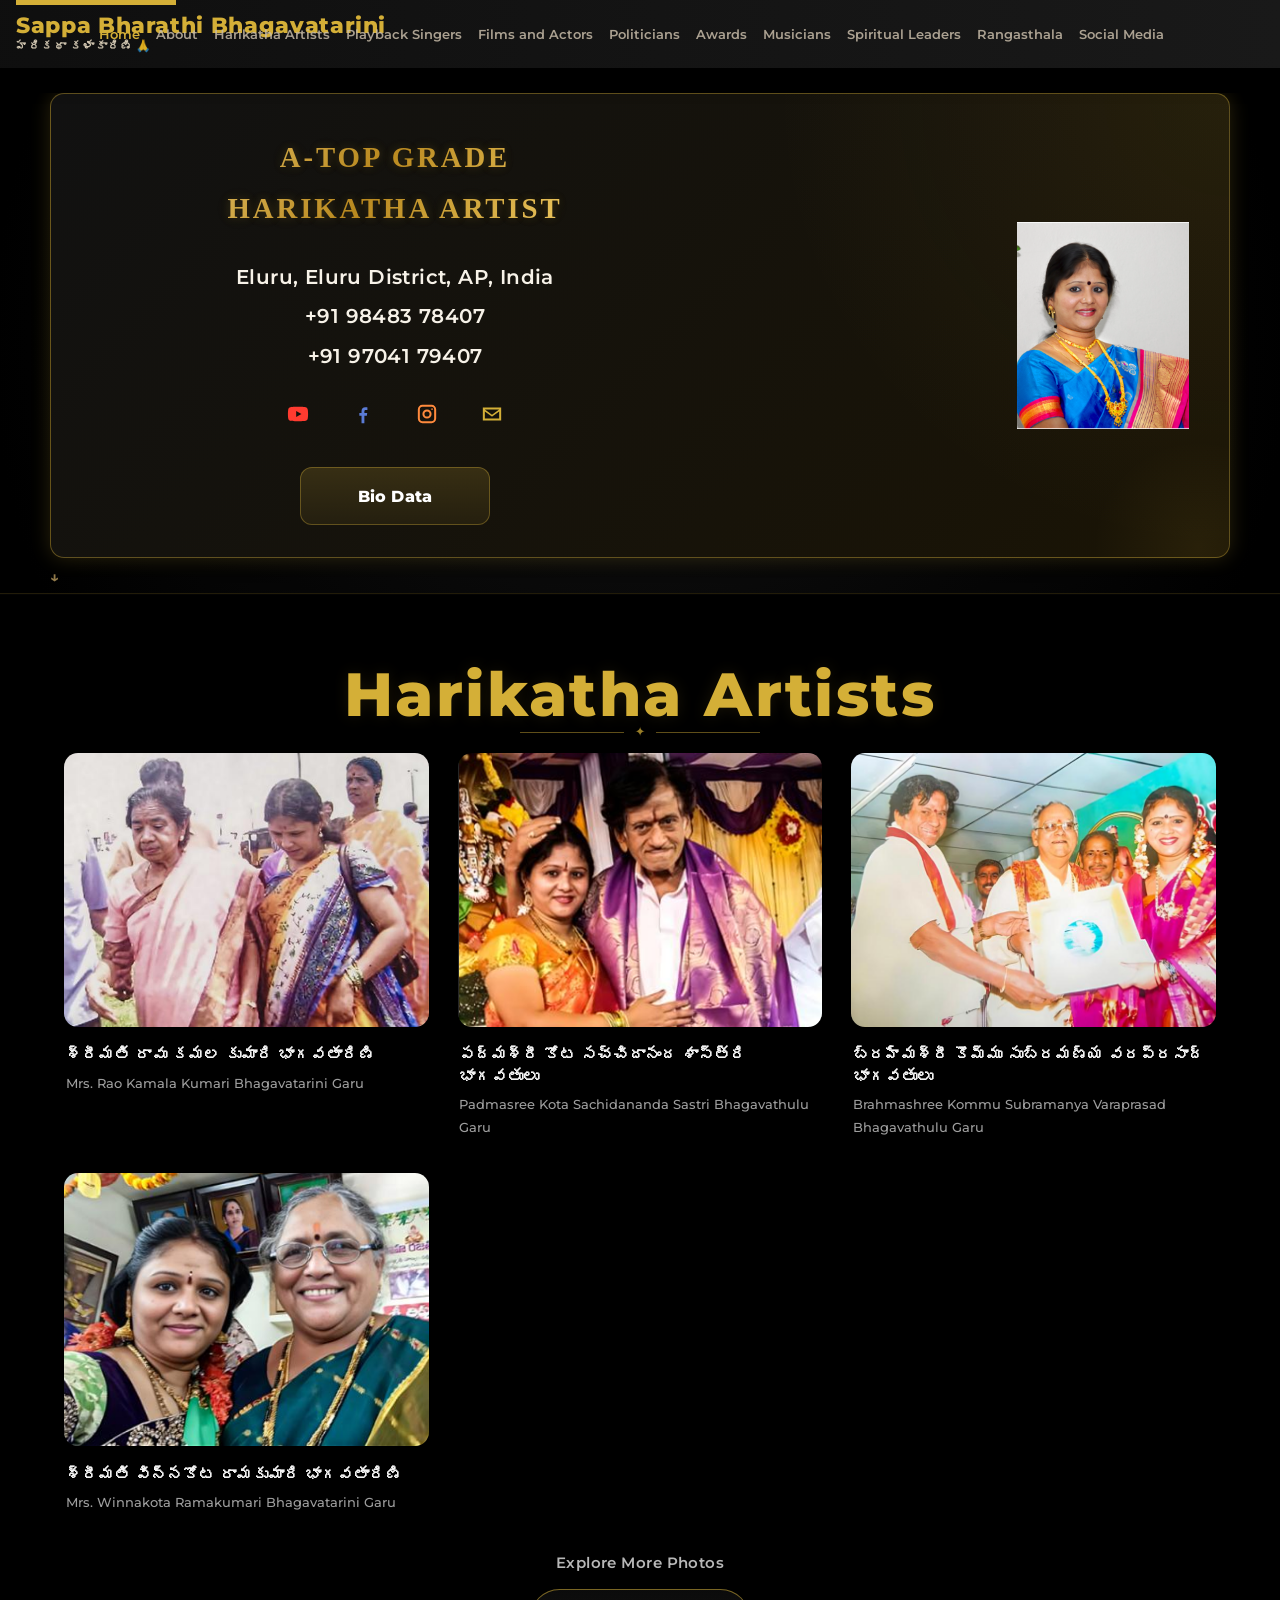
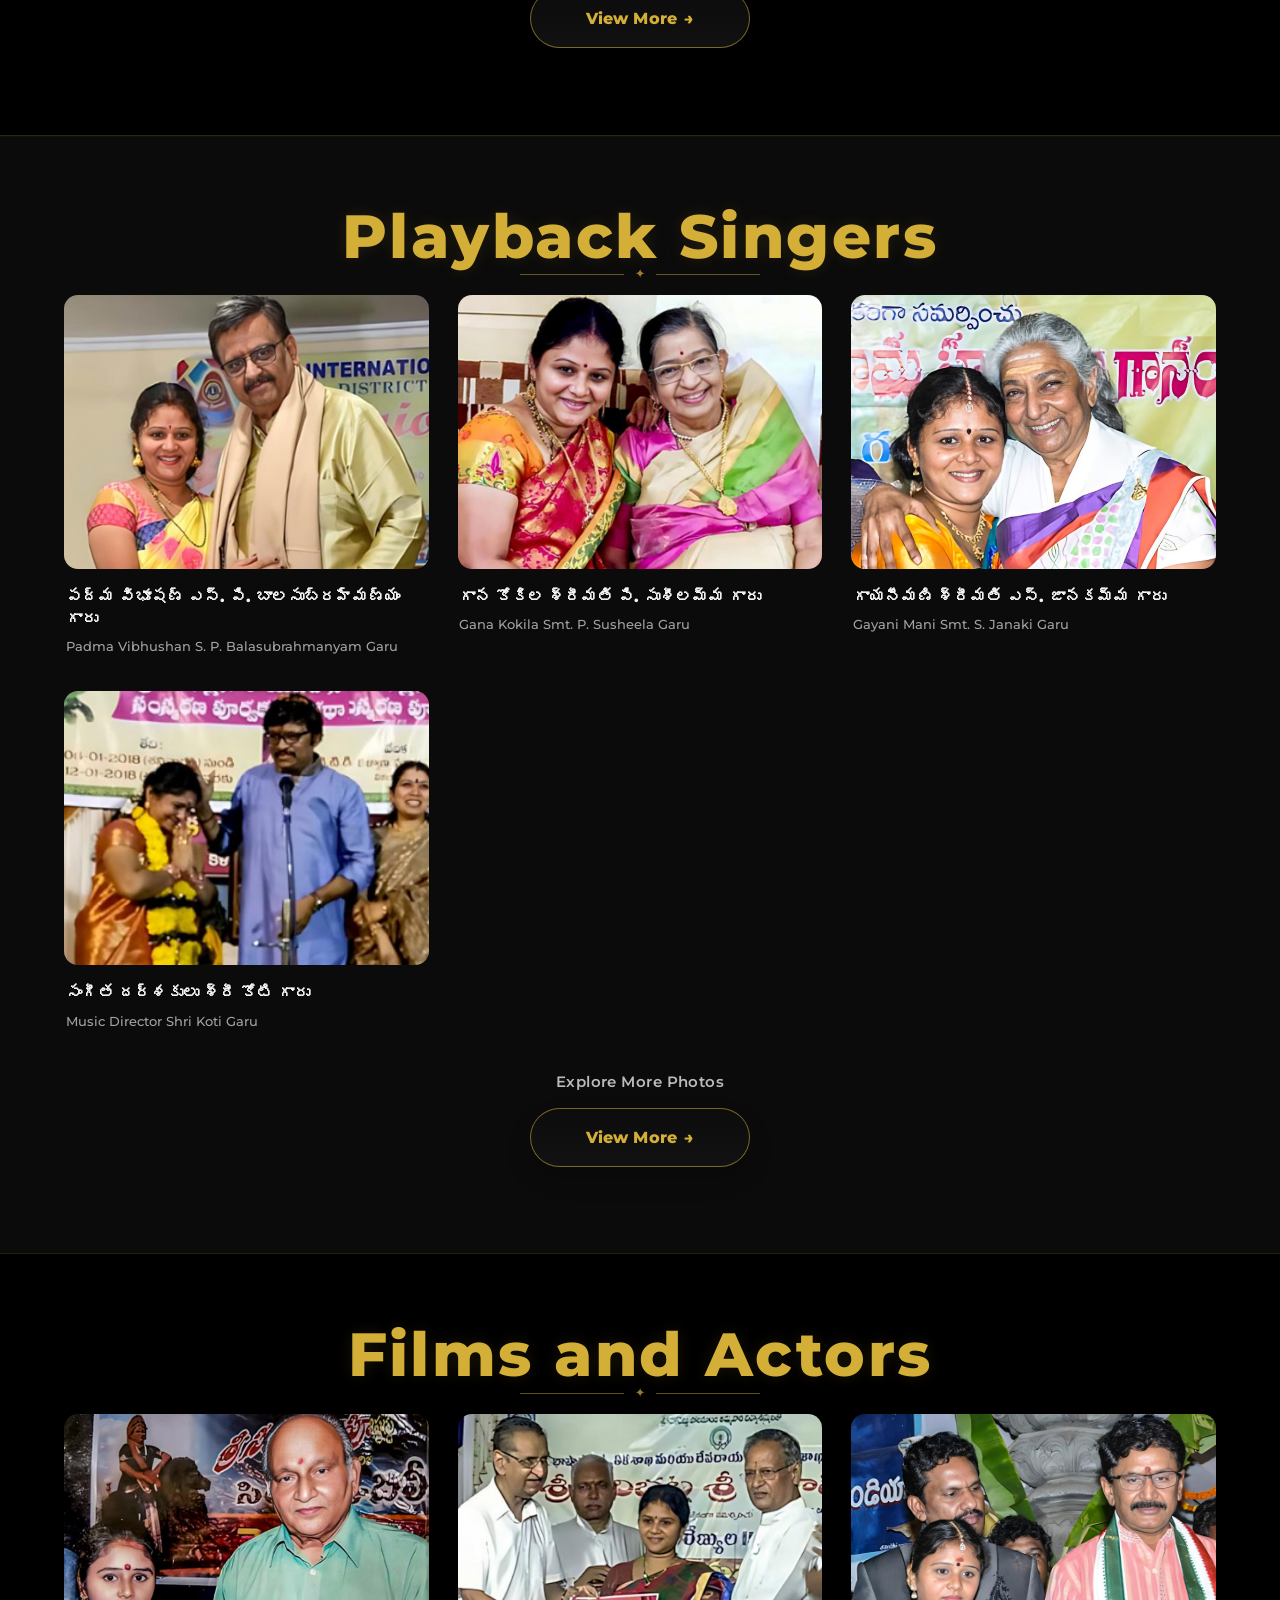
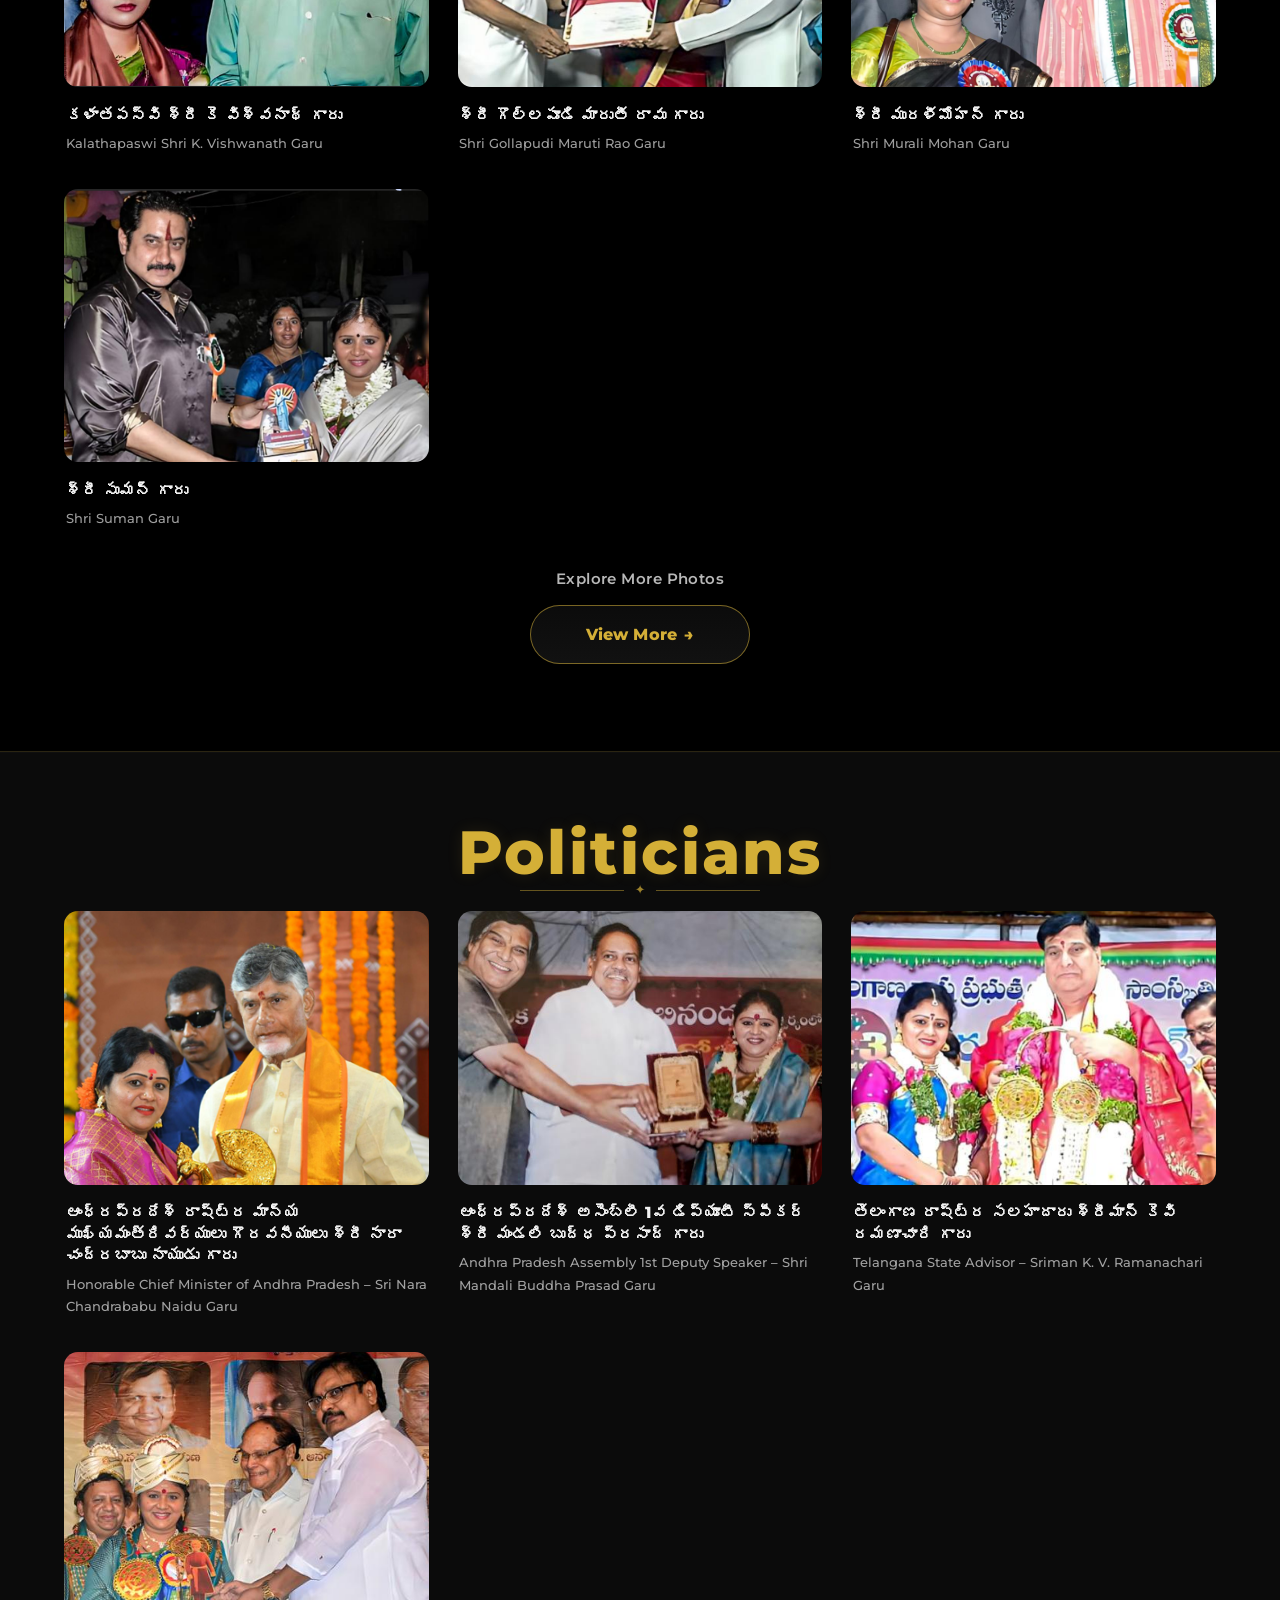
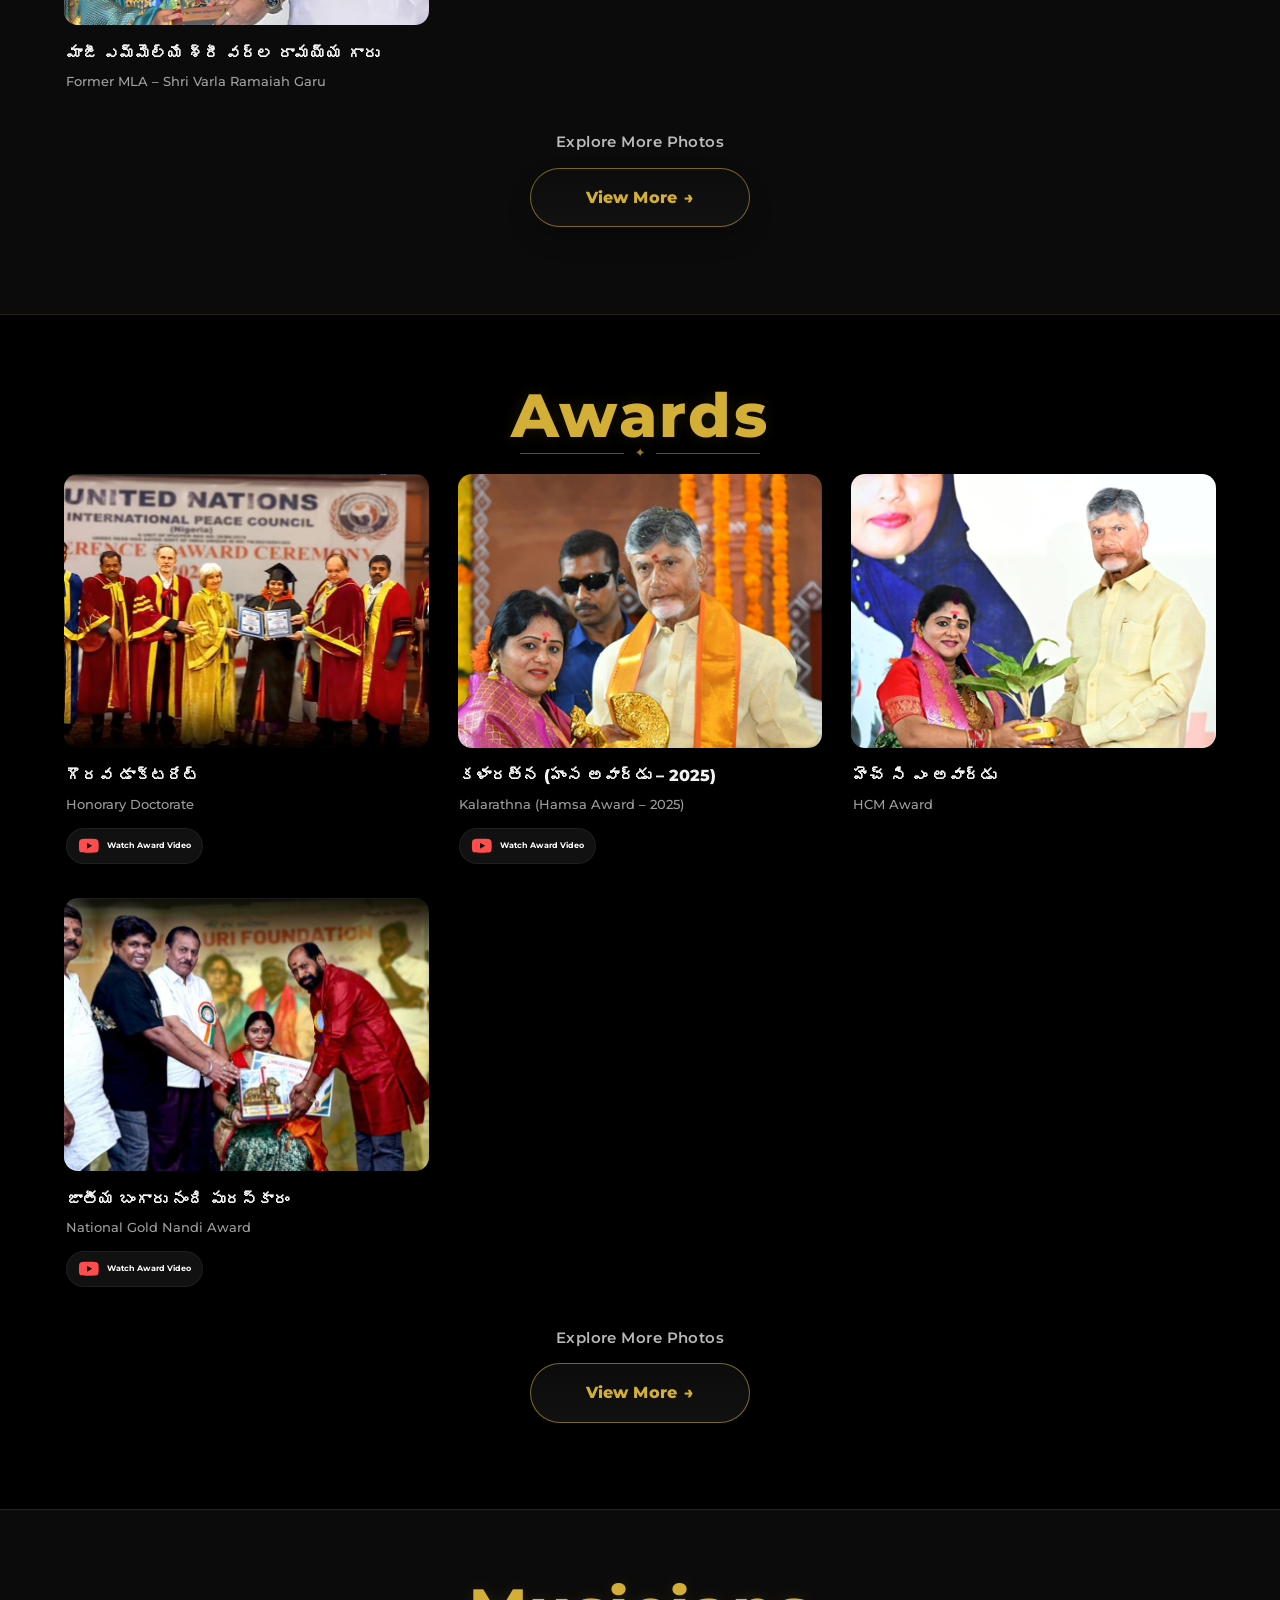
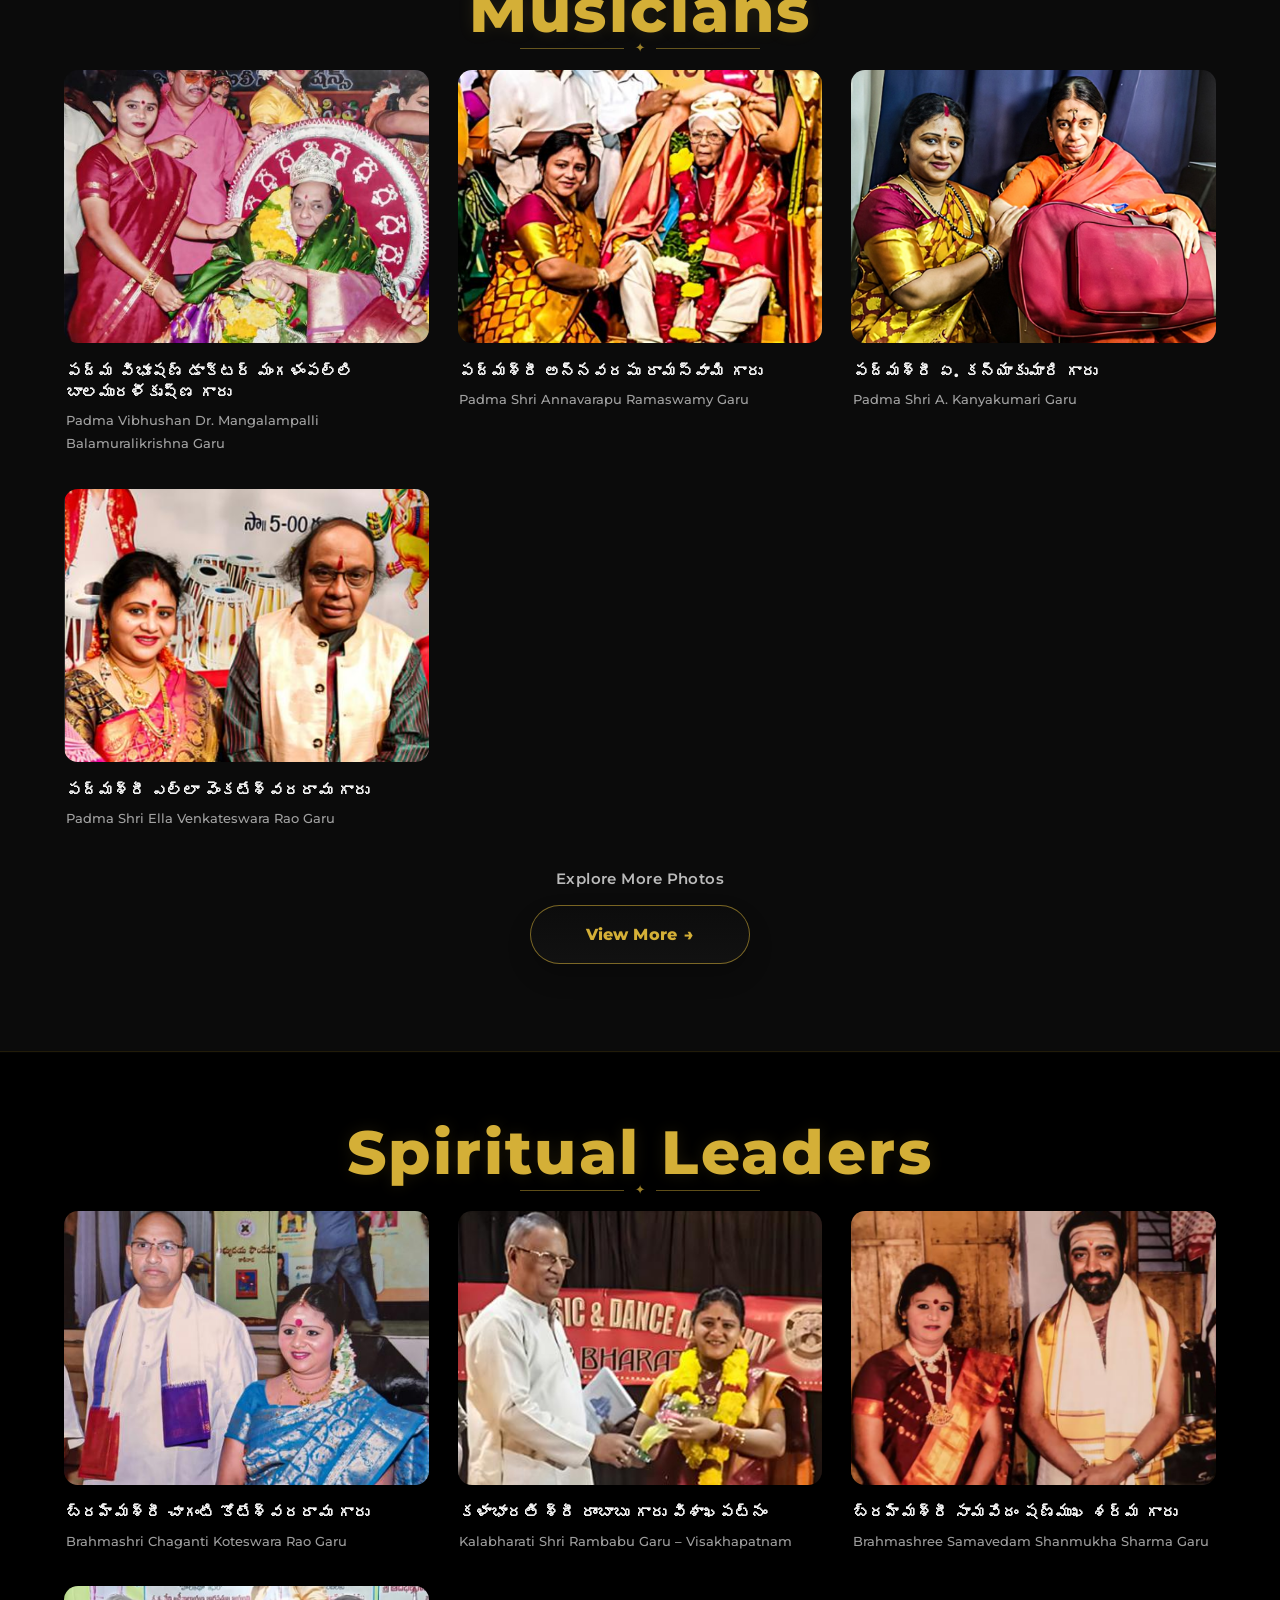
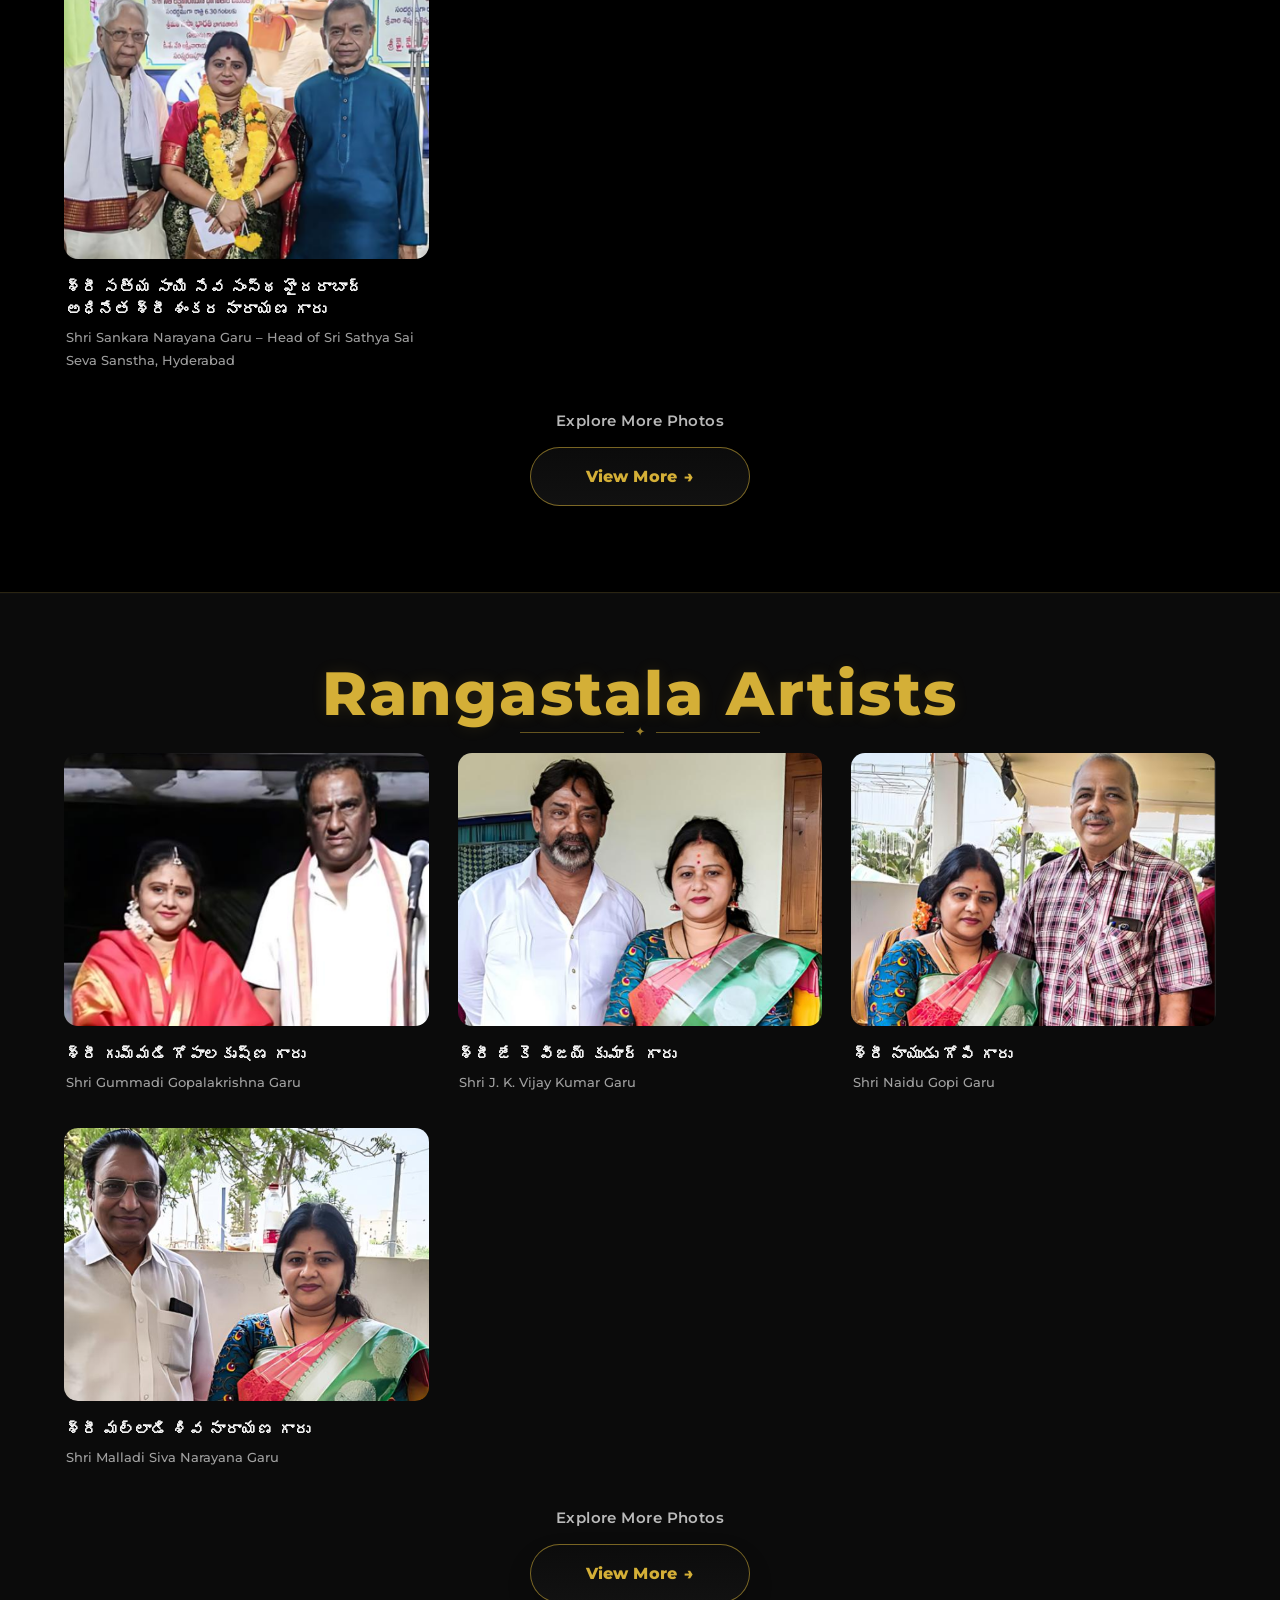
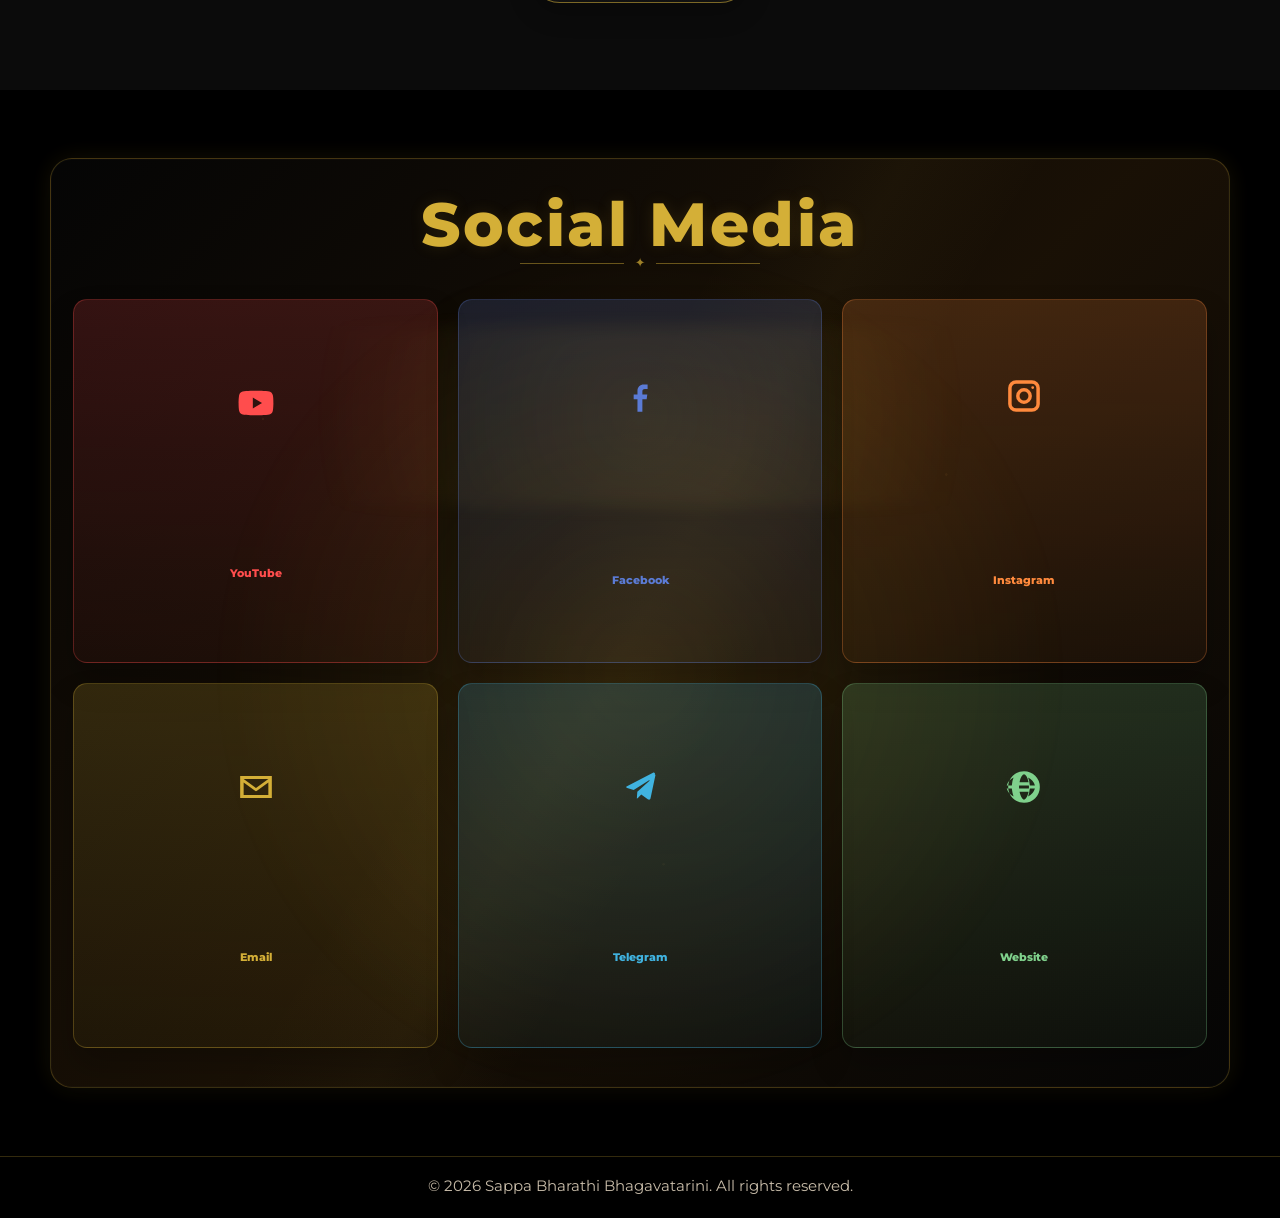
<file: index.html>
<!DOCTYPE html>
<html lang="en">
<head>
  <meta charset="UTF-8">
  <meta name="viewport" content="width=device-width, initial-scale=1.0">
  <title>Sappa Bharathi Bhagavatarini</title>
  <meta name="description" content="Official portfolio of Dr. Sappa Bharathi Bhagavatarini, Harikatha artist and performer.">
  <link rel="preconnect" href="https://fonts.googleapis.com">
  <link rel="preconnect" href="https://fonts.gstatic.com" crossorigin>
  <link href="https://fonts.googleapis.com/css2?family=Montserrat:wght@400;500;600;700;800&display=swap" rel="stylesheet">
  <link rel="stylesheet" href="style.css">
</head>
<body data-page="home">
  <a class="skip-link" href="#main-content">Skip to content</a>
  <div class="music-atmosphere" aria-hidden="true"></div>

  <header class="site-header" id="top">
    <div class="container topbar">
      <a class="brand" href="index.html">
        <span class="brand-title-main">Sappa Bharathi Bhagavatarini</span>
        <span class="brand-subtitle">హరికథా కళాకారిణి 🙏</span>
      </a>

      <nav class="desktop-nav" aria-label="Primary navigation">
        <a href="index.html">Home</a>
        <a href="about.html">About</a>
        <a href="#harikatha-artist">Harikatha Artists</a>
        <a href="#playback-singers">Playback Singers</a>
        <a href="#film-artist">Films and Actors</a>
        <a href="#politicians">Politicians</a>
        <a href="#awards">Awards</a>
        <a href="#music">Musicians</a>
        <a href="#spirituals">Spiritual Leaders</a>
        <a href="#rangasthala">Rangasthala</a>
        <a href="#social-media">Social Media</a>
      </nav>

      <button class="menu-toggle" type="button" aria-expanded="false" aria-controls="mobile-menu" aria-label="Open navigation">
        <span></span>
        <span></span>
        <span></span>
      </button>
    </div>

    <nav class="mobile-nav" id="mobile-menu" aria-label="Mobile navigation">
      <div class="container mobile-nav-inner">
        <a href="index.html">Home</a>
        <a href="about.html">About</a>
        <a href="#harikatha-artist">Harikatha Artists</a>
        <a href="#playback-singers">Playback Singers</a>
        <a href="#film-artist">Films and Actors</a>
        <a href="#politicians">Politicians</a>
        <a href="#awards">Awards</a>
        <a href="#music">Musicians</a>
        <a href="#spirituals">Spiritual Leaders</a>
        <a href="#rangasthala">Rangasthala</a>
        <a href="#social-media">Social Media</a>
      </div>
    </nav>
  </header>

  <main id="main-content">
    <section class="hero section">
      <div class="container">
        <div class="hero-card card">
          <div class="hero-content">
            <p class="eyebrow">
              <span class="eyebrow-line">A-TOP GRADE</span>
              <span class="eyebrow-line">HARIKATHA ARTIST</span>
            </p>
            <div class="hero-detail-group">
              <p class="hero-line">Eluru, Eluru District, AP, India</p>
              <p class="hero-line"><a href="tel:+919848378407">+91 98483 78407</a></p>
              <p class="hero-line"><a href="tel:+919704179407">+91 97041 79407</a></p>
            </div>

            <div class="hero-social" aria-label="Social media links">
              <a class="social-icon" href="https://www.youtube.com/@SappaBharathiBhagavatarini" target="_blank" rel="noopener" aria-label="YouTube">
                <svg viewBox="0 0 24 24" aria-hidden="true"><path d="M23 12s0-3.4-.4-5c-.2-1.1-1.1-2-2.2-2.3C18.5 4.2 12 4.2 12 4.2s-6.5 0-8.4.5C2.5 4.9 1.6 5.8 1.4 6.9 1 8.6 1 12 1 12s0 3.4.4 5.1c.2 1.1 1.1 2 2.2 2.2 1.9.5 8.4.5 8.4.5s6.5 0 8.4-.5c1.1-.2 2-1.1 2.2-2.2.4-1.7.4-5.1.4-5.1Zm-13 3.4V8.6l5.8 3.4L10 15.4Z"/></svg>
              </a>
              <a class="social-icon" href="https://www.facebook.com/profile.php?id=100008436812038" target="_blank" rel="noopener" aria-label="Facebook">
                <svg viewBox="0 0 24 24" aria-hidden="true"><path d="M13.5 22v-8h2.7l.4-3h-3.1V9.1c0-.9.3-1.5 1.6-1.5h1.7V4.8c-.3 0-1.3-.1-2.4-.1-2.4 0-4 1.5-4 4.1V11H8v3h2.4v8h3.1Z"/></svg>
              </a>
              <a class="social-icon" href="https://www.instagram.com/sappa_bharathi/" target="_blank" rel="noopener" aria-label="Instagram">
                <svg viewBox="0 0 24 24" aria-hidden="true"><path d="M7 2h10a5 5 0 0 1 5 5v10a5 5 0 0 1-5 5H7a5 5 0 0 1-5-5V7a5 5 0 0 1 5-5Zm0 2.2A2.8 2.8 0 0 0 4.2 7v10A2.8 2.8 0 0 0 7 19.8h10a2.8 2.8 0 0 0 2.8-2.8V7A2.8 2.8 0 0 0 17 4.2H7Zm10.5 1.6a.9.9 0 1 1 0 1.8.9.9 0 0 1 0-1.8ZM12 7a5 5 0 1 1 0 10 5 5 0 0 1 0-10Zm0 2.2a2.8 2.8 0 1 0 0 5.6 2.8 2.8 0 0 0 0-5.6Z"/></svg>
              </a>
              <a class="social-icon" href="mailto:sappabharathi@gmail.com" aria-label="Email">
                <svg viewBox="0 0 24 24" aria-hidden="true"><path d="M2 5h20v14H2V5Zm2.2 2 7.8 5.7L19.8 7H4.2Zm15.6 10V9.2l-7.2 5.2a1 1 0 0 1-1.2 0L4.2 9.2V17h15.6Z"/></svg>
              </a>
            </div>

            <div class="hero-actions">
              <a class="btn" href="about.html">Bio Data</a>
            </div>
          </div>

          <div class="hero-visual">
            <!-- TODO: Replace hero profile image here -->
            <figure class="hero-portrait">
              <img src="About/info/profile pic.png" alt="Portrait of Dr. Sappa Bharathi Bhagavatarini">
            </figure>
          </div>
        </div>

        <a class="scroll-cue" href="#harikatha-artist" aria-label="Scroll to the next section">
          <span>↓</span>
        </a>
      </div>
    </section>

    <section id="harikatha-artist" class="section">
      <div class="container">
        <div class="section-heading">
          <h2 class="section-title">Harikatha Artists</h2>
        </div>
        <!-- TODO: Replace images here -->
        <div class="grid photo-grid" data-gallery="harikatha"></div>
        <div class="section-actions" data-gallery-actions="harikatha">
          <p class="section-action-label">Explore More Photos</p>
          <button class="btn btn-secondary more-btn" type="button" data-gallery-more="harikatha">View More <span class="btn-arrow" aria-hidden="true">→</span></button>
        </div>
      </div>
    </section>

    <section id="playback-singers" class="section section-alt">
      <div class="container">
        <div class="section-heading">
          <h2 class="section-title">Playback Singers</h2>
        </div>
        <!-- TODO: Replace images here -->
        <div class="grid photo-grid" data-gallery="playback"></div>
        <div class="section-actions" data-gallery-actions="playback">
          <p class="section-action-label">Explore More Photos</p>
          <button class="btn btn-secondary more-btn" type="button" data-gallery-more="playback">View More <span class="btn-arrow" aria-hidden="true">→</span></button>
        </div>
      </div>
    </section>

    <section id="film-artist" class="section">
      <div class="container">
        <div class="section-heading">
          <h2 class="section-title">Films and Actors</h2>
        </div>
        <!-- TODO: Replace images here -->
        <div class="grid photo-grid" data-gallery="filmArtist"></div>
        <div class="section-actions" data-gallery-actions="filmArtist">
          <p class="section-action-label">Explore More Photos</p>
          <button class="btn btn-secondary more-btn" type="button" data-gallery-more="filmArtist">View More <span class="btn-arrow" aria-hidden="true">→</span></button>
        </div>
      </div>
    </section>

    <section id="politicians" class="section section-alt">
      <div class="container">
        <div class="section-heading">
          <h2 class="section-title">Politicians</h2>
        </div>
        <!-- TODO: Replace images here -->
        <div class="grid photo-grid" data-gallery="politicians"></div>
        <div class="section-actions" data-gallery-actions="politicians">
          <p class="section-action-label">Explore More Photos</p>
          <button class="btn btn-secondary more-btn" type="button" data-gallery-more="politicians">View More <span class="btn-arrow" aria-hidden="true">→</span></button>
        </div>
      </div>
    </section>

    <section id="awards" class="section">
      <div class="container">
        <div class="section-heading">
          <h2 class="section-title">Awards</h2>
        </div>
        <!-- TODO: Replace images here -->
        <div class="grid photo-grid" data-gallery="awards"></div>
        <div class="section-actions" data-gallery-actions="awards">
          <p class="section-action-label">Explore More Photos</p>
          <button class="btn btn-secondary more-btn" type="button" data-gallery-more="awards">View More <span class="btn-arrow" aria-hidden="true">→</span></button>
        </div>
      </div>
    </section>

    <section id="music" class="section section-alt">
      <div class="container">
        <div class="section-heading">
          <h2 class="section-title">Musicians</h2>
        </div>
        <!-- TODO: Replace images here -->
        <div class="grid photo-grid" data-gallery="music"></div>
        <div class="section-actions" data-gallery-actions="music">
          <p class="section-action-label">Explore More Photos</p>
          <button class="btn btn-secondary more-btn" type="button" data-gallery-more="music">View More <span class="btn-arrow" aria-hidden="true">→</span></button>
        </div>
      </div>
    </section>

    <section id="spirituals" class="section">
      <div class="container">
        <div class="section-heading">
          <h2 class="section-title">Spiritual Leaders</h2>
        </div>
        <!-- TODO: Replace images here -->
        <div class="grid photo-grid" data-gallery="spirituals"></div>
        <div class="section-actions" data-gallery-actions="spirituals">
          <p class="section-action-label">Explore More Photos</p>
          <button class="btn btn-secondary more-btn" type="button" data-gallery-more="spirituals">View More <span class="btn-arrow" aria-hidden="true">→</span></button>
        </div>
      </div>
    </section>

    <section id="rangasthala" class="section section-alt">
      <div class="container">
        <div class="section-heading">
          <h2 class="section-title">Rangastala Artists</h2>
        </div>
        <!-- TODO: Replace images here -->
        <div class="grid photo-grid" data-gallery="rangasthala"></div>
        <div class="section-actions" data-gallery-actions="rangasthala">
          <p class="section-action-label">Explore More Photos</p>
          <button class="btn btn-secondary more-btn" type="button" data-gallery-more="rangasthala">View More <span class="btn-arrow" aria-hidden="true">→</span></button>
        </div>
      </div>
    </section>
  </main>

  <footer id="social-media" class="site-footer section">
    <div class="container">
      <div class="section-heading footer-heading">
        <h2 class="section-title">Social Media</h2>
      </div>

      <div class="social-footer-grid">
        <a class="social-card card social-youtube" href="https://www.youtube.com/@SappaBharathiBhagavatarini" target="_blank" rel="noopener">
          <span class="social-card-glyph" aria-hidden="true">
            <svg viewBox="0 0 24 24"><path d="M23 12s0-3.4-.4-5c-.2-1.1-1.1-2-2.2-2.3C18.5 4.2 12 4.2 12 4.2s-6.5 0-8.4.5C2.5 4.9 1.6 5.8 1.4 6.9 1 8.6 1 12 1 12s0 3.4.4 5.1c.2 1.1 1.1 2 2.2 2.2 1.9.5 8.4.5 8.4.5s6.5 0 8.4-.5c1.1-.2 2-1.1 2.2-2.2.4-1.7.4-5.1.4-5.1Zm-13 3.4V8.6l5.8 3.4L10 15.4Z"/></svg>
          </span>
          <span class="social-card-icon">YouTube</span>
        </a>
        <a class="social-card card social-facebook" href="https://www.facebook.com/profile.php?id=100008436812038" target="_blank" rel="noopener">
          <span class="social-card-glyph" aria-hidden="true">
            <svg viewBox="0 0 24 24"><path d="M13.5 22v-8h2.7l.4-3h-3.1V9.1c0-.9.3-1.5 1.6-1.5h1.7V4.8c-.3 0-1.3-.1-2.4-.1-2.4 0-4 1.5-4 4.1V11H8v3h2.4v8h3.1Z"/></svg>
          </span>
          <span class="social-card-icon">Facebook</span>
        </a>
        <a class="social-card card social-instagram" href="https://www.instagram.com/sappa_bharathi/" target="_blank" rel="noopener">
          <span class="social-card-glyph" aria-hidden="true">
            <svg viewBox="0 0 24 24"><path d="M7 2h10a5 5 0 0 1 5 5v10a5 5 0 0 1-5 5H7a5 5 0 0 1-5-5V7a5 5 0 0 1 5-5Zm0 2.2A2.8 2.8 0 0 0 4.2 7v10A2.8 2.8 0 0 0 7 19.8h10a2.8 2.8 0 0 0 2.8-2.8V7A2.8 2.8 0 0 0 17 4.2H7Zm10.5 1.6a.9.9 0 1 1 0 1.8.9.9 0 0 1 0-1.8ZM12 7a5 5 0 1 1 0 10 5 5 0 0 1 0-10Zm0 2.2a2.8 2.8 0 1 0 0 5.6 2.8 2.8 0 0 0 0-5.6Z"/></svg>
          </span>
          <span class="social-card-icon">Instagram</span>
        </a>
        <a class="social-card card social-email" href="mailto:sappabharathi@gmail.com">
          <span class="social-card-glyph" aria-hidden="true">
            <svg viewBox="0 0 24 24"><path d="M2 5h20v14H2V5Zm2.2 2 7.8 5.7L19.8 7H4.2Zm15.6 10V9.2l-7.2 5.2a1 1 0 0 1-1.2 0L4.2 9.2V17h15.6Z"/></svg>
          </span>
          <span class="social-card-icon">Email</span>
        </a>
        <a class="social-card card social-telegram" href="https://t.me/sappabharathibhagavatariniyt" target="_blank" rel="noopener">
          <span class="social-card-glyph" aria-hidden="true">
            <svg viewBox="0 0 24 24"><path d="M21.8 4.2 18.7 19c-.2 1.1-.9 1.3-1.8.8l-4.1-3-2 2c-.2.2-.4.4-.8.4l.3-4.2 7.7-6.9c.3-.3-.1-.4-.5-.2l-9.5 6-4.1-1.3c-.9-.3-.9-.9.2-1.3L20.2 3c.8-.3 1.5.2 1.2 1.2Z"/></svg>
          </span>
          <span class="social-card-icon">Telegram</span>
        </a>
        <a class="social-card card social-website" href="https://sappabharathibhagavatarini.blogspot.com/2021/08/sappa-bharathi-bhagavatarini-photos.html" target="_blank" rel="noopener">
          <span class="social-card-glyph" aria-hidden="true">
            <svg viewBox="0 0 24 24"><path d="M12 2a10 10 0 1 0 0 20 10 10 0 0 0 0-20Zm6.9 9h-3.2a15.6 15.6 0 0 0-1.1-5A8 8 0 0 1 18.9 11Zm-6.9 9c-.8 0-2.2-1.9-2.8-5h5.7c-.6 3.1-2 5-2.9 5Zm-3.1-7a22.7 22.7 0 0 1 0-2h6.2a22.7 22.7 0 0 1 0 2H8.9Zm.3-4c.6-3.1 2-5 2.8-5 .9 0 2.3 1.9 2.9 5H9.2Zm-3.8-3A15.6 15.6 0 0 0 4.3 11H1.1A8 8 0 0 1 5.4 6Zm-4.3 7h3.2c.2 1.8.6 3.5 1.1 5A8 8 0 0 1 1.1 13Zm13.5 5c.5-1.5.9-3.2 1.1-5h3.2a8 8 0 0 1-4.3 5Z"/></svg>
          </span>
          <span class="social-card-icon">Website</span>
        </a>
      </div>

    </div>
  </footer>

  <div class="site-bottom-bar">
    <p class="footer-copy">© 2026 Sappa Bharathi Bhagavatarini. All rights reserved.</p>
  </div>

  <script src="script.js"></script>
</body>
</html>
</file>
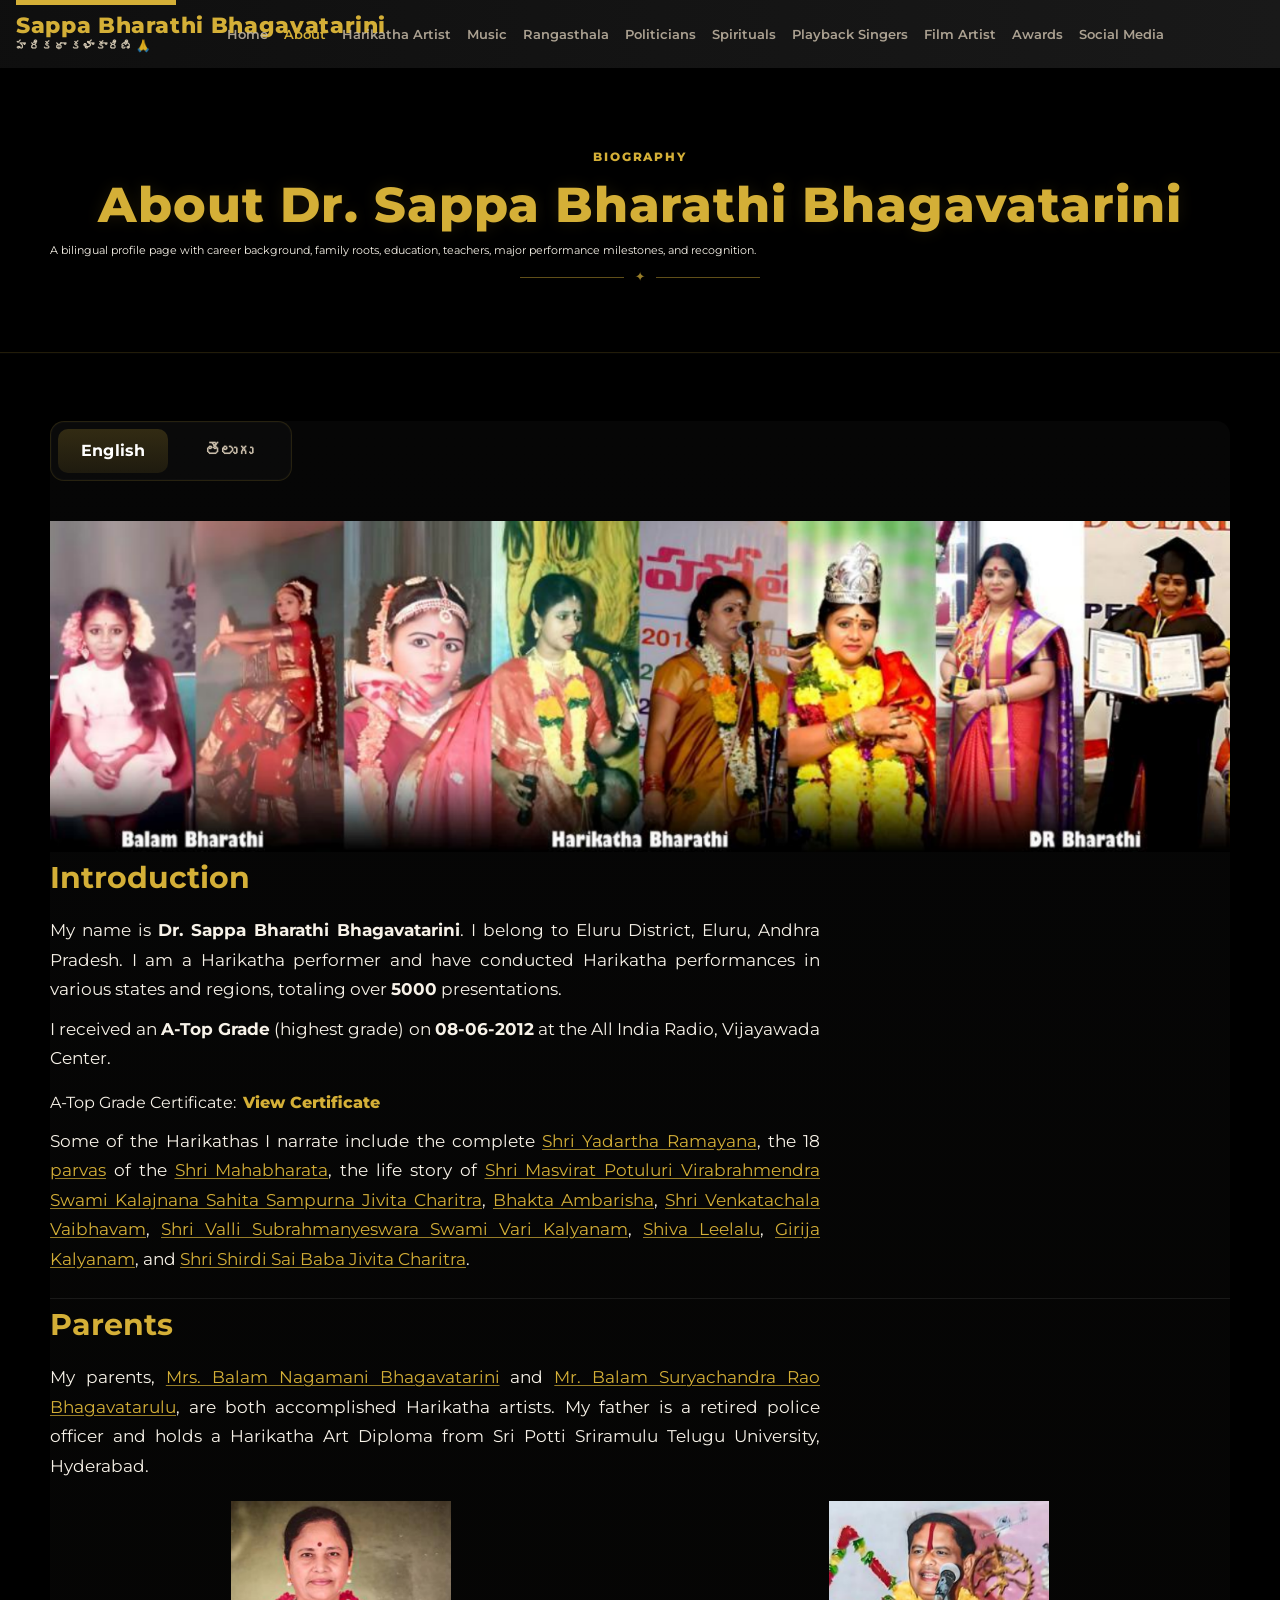
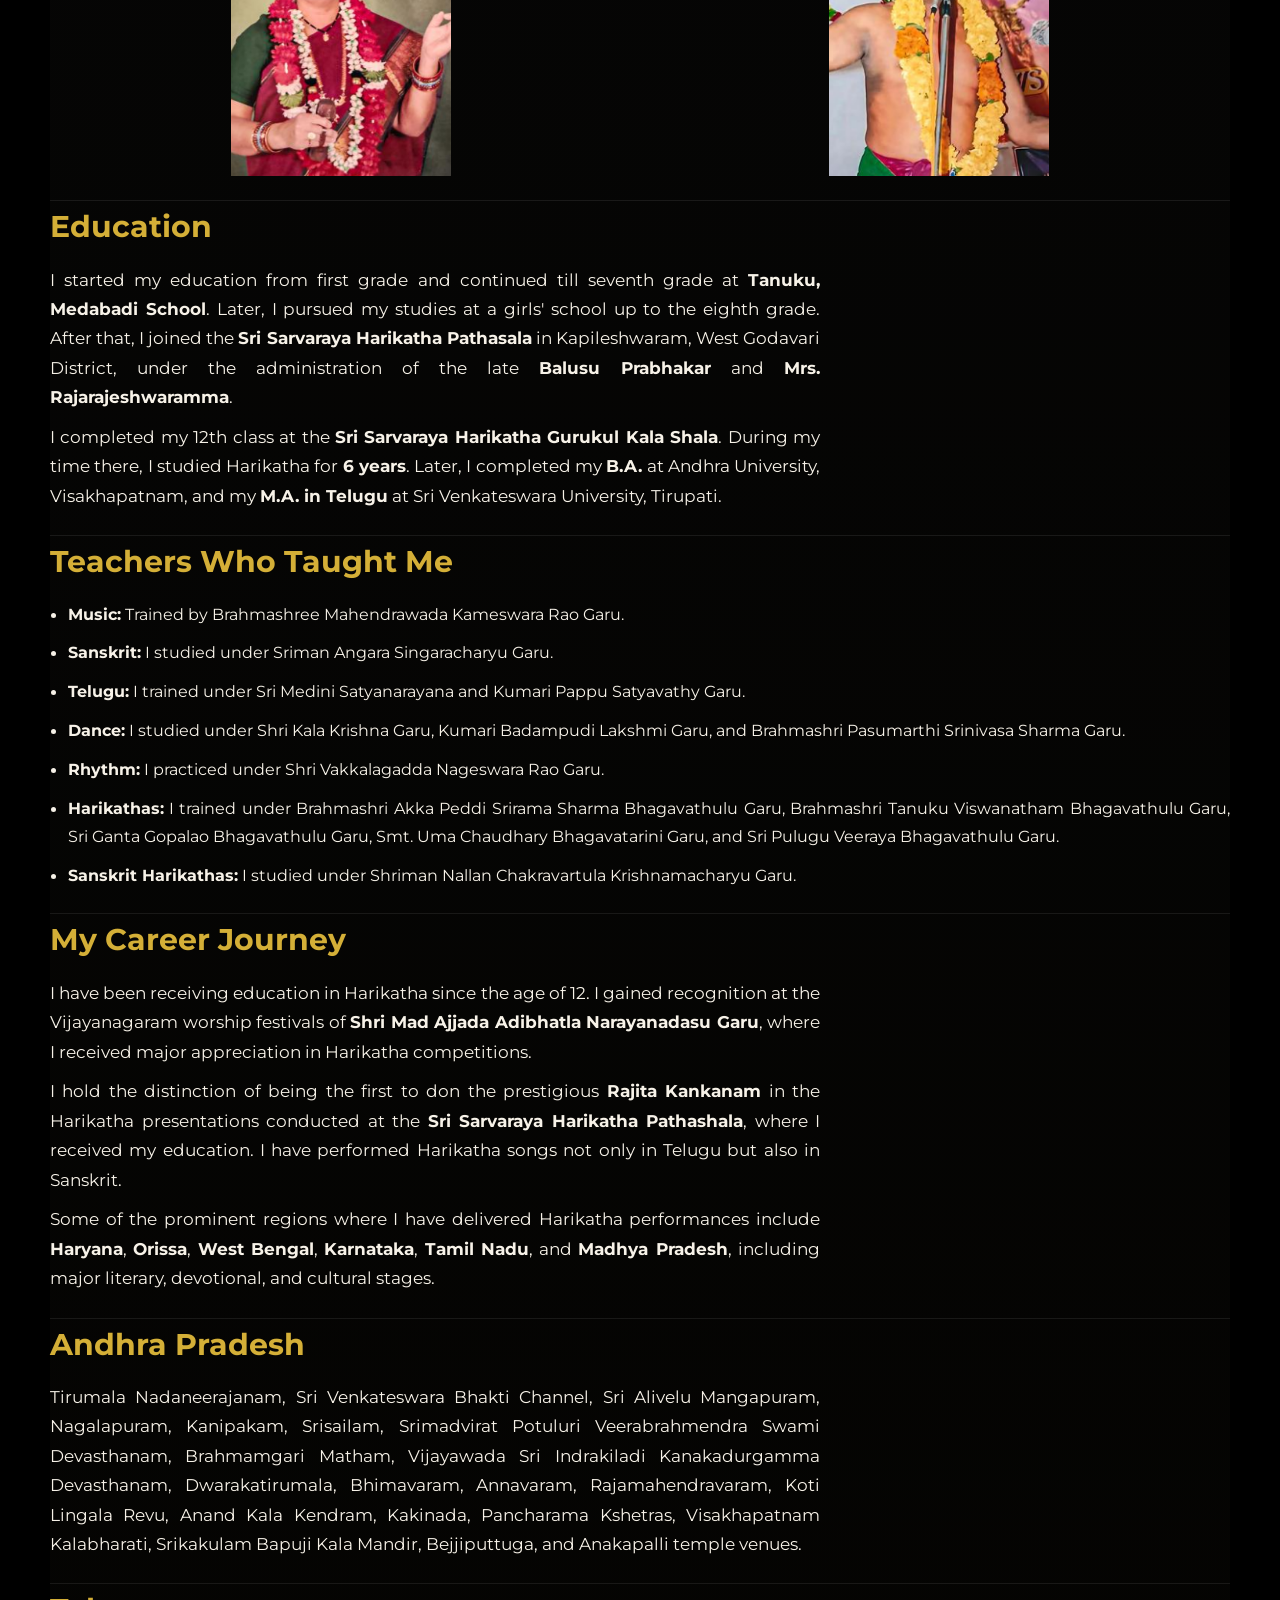
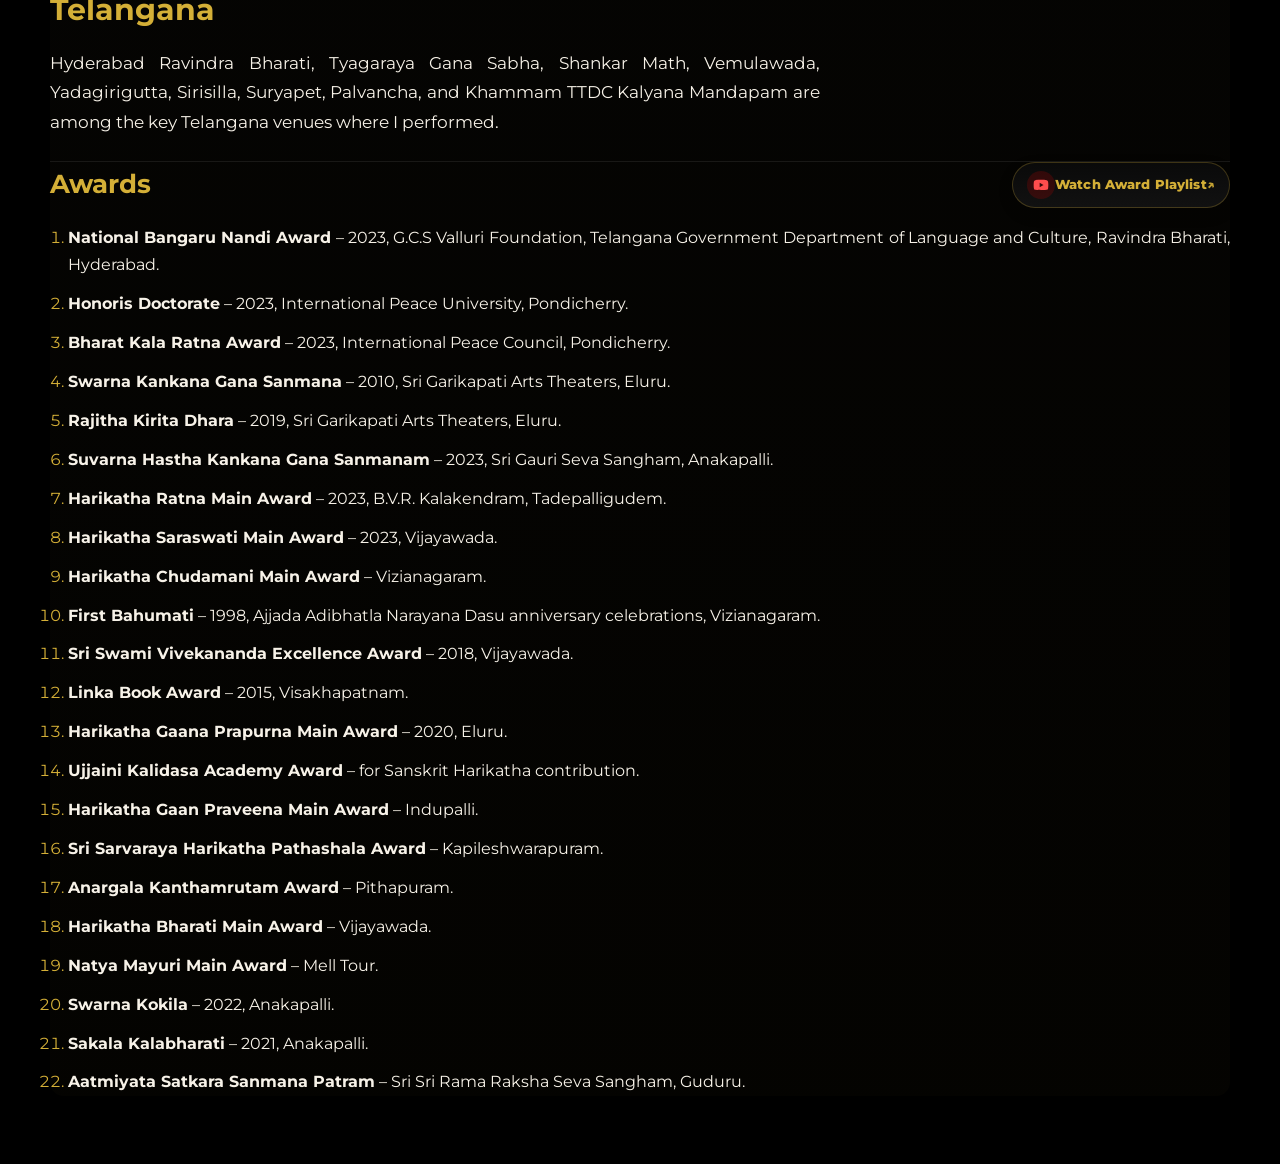
<file: about.html>
<!DOCTYPE html>
<html lang="en">
<head>
  <meta charset="UTF-8">
  <meta name="viewport" content="width=device-width, initial-scale=1.0">
  <title>About | Sappa Bharathi Bhagavatarini</title>
  <meta name="description" content="About Dr. Sappa Bharathi Bhagavatarini in English and Telugu.">
  <link rel="preconnect" href="https://fonts.googleapis.com">
  <link rel="preconnect" href="https://fonts.gstatic.com" crossorigin>
  <link href="https://fonts.googleapis.com/css2?family=Montserrat:wght@400;500;600;700;800&display=swap" rel="stylesheet">
  <link rel="stylesheet" href="style.css">
</head>
<body class="about-page" data-page="about">
  <a class="skip-link" href="#main-content">Skip to content</a>
  <div class="music-atmosphere" aria-hidden="true"></div>

  <header class="site-header" id="top">
    <div class="container topbar">
      <a class="brand" href="index.html">
        <span class="brand-title-main">Sappa Bharathi Bhagavatarini</span>
        <span class="brand-subtitle">హరికథా కళాకారిణి 🙏</span>
      </a>

      <nav class="desktop-nav" aria-label="Primary navigation">
        <a href="index.html">Home</a>
        <a href="about.html">About</a>
        <a href="index.html#harikatha-artist">Harikatha Artist</a>
        <a href="index.html#music">Music</a>
        <a href="index.html#rangasthala">Rangasthala</a>
        <a href="index.html#politicians">Politicians</a>
        <a href="index.html#spirituals">Spirituals</a>
        <a href="index.html#playback-singers">Playback Singers</a>
        <a href="index.html#film-artist">Film Artist</a>
        <a href="index.html#awards">Awards</a>
        <a href="index.html#social-media">Social Media</a>
      </nav>

      <button class="menu-toggle" type="button" aria-expanded="false" aria-controls="mobile-menu" aria-label="Open navigation">
        <span></span>
        <span></span>
        <span></span>
      </button>
    </div>

    <nav class="mobile-nav" id="mobile-menu" aria-label="Mobile navigation">
      <div class="container mobile-nav-inner">
        <a href="index.html">Home</a>
        <a href="about.html">About</a>
        <a href="index.html#harikatha-artist">Harikatha Artist</a>
        <a href="index.html#music">Music</a>
        <a href="index.html#rangasthala">Rangasthala</a>
        <a href="index.html#politicians">Politicians</a>
        <a href="index.html#spirituals">Spirituals</a>
        <a href="index.html#playback-singers">Playback Singers</a>
        <a href="index.html#film-artist">Film Artist</a>
        <a href="index.html#awards">Awards</a>
        <a href="index.html#social-media">Social Media</a>
      </div>
    </nav>
  </header>

  <main id="main-content">
    <section class="section page-intro">
      <div class="container">
        <div class="section-heading">
          <p class="section-kicker">Biography</p>
          <h1 class="section-title">About Dr. Sappa Bharathi Bhagavatarini</h1>
          <p class="page-intro-copy">
            A bilingual profile page with career background, family roots, education, teachers, major performance milestones, and recognition.
          </p>
        </div>
      </div>
    </section>

    <section class="section">
      <div class="container about-stack">
        <section class="content-panel card" aria-label="About content">
          <div class="lang-switch" role="group" aria-label="Language switch">
            <button class="lang-btn is-active" type="button" data-lang-target="en" aria-pressed="true">English</button>
            <button class="lang-btn" type="button" data-lang-target="te" aria-pressed="false">తెలుగు</button>
          </div>

          <div id="about-en" class="lang-panel">
            <div class="inline-visual">
              <!-- TODO: Replace top intro image here -->
              <img src="About/info/1-10.png" alt="Education photo">
            </div>

            <section class="content-block">
              <h3>Introduction</h3>
              <p>
                My name is <strong>Dr. Sappa Bharathi Bhagavatarini</strong>. I belong to Eluru District, Eluru, Andhra Pradesh. I am a Harikatha performer and have conducted Harikatha performances in various states and regions, totaling over <strong>5000</strong> presentations.
              </p>
              <p>
                I received an <strong>A-Top Grade</strong> (highest grade) on <strong>08-06-2012</strong> at the All India Radio, Vijayawada Center.
              </p>
              <div class="certificate-trigger">
                <span>A-Top Grade Certificate:</span>
                <button class="link-button" type="button" data-open-a-top>View Certificate</button>
              </div>
              <p>
                Some of the Harikathas I narrate include the complete <em>Shri Yadartha Ramayana</em>, the 18 <em>parvas</em> of the <em>Shri Mahabharata</em>, the life story of <em>Shri Masvirat Potuluri Virabrahmendra Swami Kalajnana Sahita Sampurna Jivita Charitra</em>, <em>Bhakta Ambarisha</em>, <em>Shri Venkatachala Vaibhavam</em>, <em>Shri Valli Subrahmanyeswara Swami Vari Kalyanam</em>, <em>Shiva Leelalu</em>, <em>Girija Kalyanam</em>, and <em>Shri Shirdi Sai Baba Jivita Charitra</em>.
              </p>
            </section>

            <section class="content-block">
              <h3>Parents</h3>
              <p>
                My parents, <em>Mrs. Balam Nagamani Bhagavatarini</em> and <em>Mr. Balam Suryachandra Rao Bhagavatarulu</em>, are both accomplished Harikatha artists. My father is a retired police officer and holds a Harikatha Art Diploma from Sri Potti Sriramulu Telugu University, Hyderabad.
              </p>
              <div class="intro-visuals">
                <!-- TODO: Replace parent images here -->
                <img src="About/info/mom.png" alt="Mrs. Balam Nagamani Bhagavatarini">
                <img src="About/info/dad.png" alt="Mr. Balam Suryachandra Rao Bhagavatarulu">
              </div>
            </section>

            <section class="content-block">
              <h3>Education</h3>
              <p>
                I started my education from first grade and continued till seventh grade at <strong>Tanuku, Medabadi School</strong>. Later, I pursued my studies at a girls' school up to the eighth grade. After that, I joined the <strong>Sri Sarvaraya Harikatha Pathasala</strong> in Kapileshwaram, West Godavari District, under the administration of the late <strong>Balusu Prabhakar</strong> and <strong>Mrs. Rajarajeshwaramma</strong>.
              </p>
              <p>
                I completed my 12th class at the <strong>Sri Sarvaraya Harikatha Gurukul Kala Shala</strong>. During my time there, I studied Harikatha for <strong>6 years</strong>. Later, I completed my <strong>B.A.</strong> at Andhra University, Visakhapatnam, and my <strong>M.A. in Telugu</strong> at Sri Venkateswara University, Tirupati.
              </p>
            </section>

            <section class="content-block">
              <h3>Teachers Who Taught Me</h3>
              <ul class="teacher-list">
                <li><strong>Music:</strong> Trained by Brahmashree Mahendrawada Kameswara Rao Garu.</li>
                <li><strong>Sanskrit:</strong> I studied under Sriman Angara Singaracharyu Garu.</li>
                <li><strong>Telugu:</strong> I trained under Sri Medini Satyanarayana and Kumari Pappu Satyavathy Garu.</li>
                <li><strong>Dance:</strong> I studied under Shri Kala Krishna Garu, Kumari Badampudi Lakshmi Garu, and Brahmashri Pasumarthi Srinivasa Sharma Garu.</li>
                <li><strong>Rhythm:</strong> I practiced under Shri Vakkalagadda Nageswara Rao Garu.</li>
                <li><strong>Harikathas:</strong> I trained under Brahmashri Akka Peddi Srirama Sharma Bhagavathulu Garu, Brahmashri Tanuku Viswanatham Bhagavathulu Garu, Sri Ganta Gopalao Bhagavathulu Garu, Smt. Uma Chaudhary Bhagavatarini Garu, and Sri Pulugu Veeraya Bhagavathulu Garu.</li>
                <li><strong>Sanskrit Harikathas:</strong> I studied under Shriman Nallan Chakravartula Krishnamacharyu Garu.</li>
              </ul>
            </section>

            <section class="content-block">
              <h3>My Career Journey</h3>
              <p>
                I have been receiving education in Harikatha since the age of 12. I gained recognition at the Vijayanagaram worship festivals of <strong>Shri Mad Ajjada Adibhatla Narayanadasu Garu</strong>, where I received major appreciation in Harikatha competitions.
              </p>
              <p>
                I hold the distinction of being the first to don the prestigious <strong>Rajita Kankanam</strong> in the Harikatha presentations conducted at the <strong>Sri Sarvaraya Harikatha Pathashala</strong>, where I received my education. I have performed Harikatha songs not only in Telugu but also in Sanskrit.
              </p>
              <p>
                Some of the prominent regions where I have delivered Harikatha performances include <strong>Haryana</strong>, <strong>Orissa</strong>, <strong>West Bengal</strong>, <strong>Karnataka</strong>, <strong>Tamil Nadu</strong>, and <strong>Madhya Pradesh</strong>, including major literary, devotional, and cultural stages.
              </p>
            </section>

            <section class="content-block">
              <h3>Andhra Pradesh</h3>
              <p>
                Tirumala Nadaneerajanam, Sri Venkateswara Bhakti Channel, Sri Alivelu Mangapuram, Nagalapuram, Kanipakam, Srisailam, Srimadvirat Potuluri Veerabrahmendra Swami Devasthanam, Brahmamgari Matham, Vijayawada Sri Indrakiladi Kanakadurgamma Devasthanam, Dwarakatirumala, Bhimavaram, Annavaram, Rajamahendravaram, Koti Lingala Revu, Anand Kala Kendram, Kakinada, Pancharama Kshetras, Visakhapatnam Kalabharati, Srikakulam Bapuji Kala Mandir, Bejjiputtuga, and Anakapalli temple venues.
              </p>
            </section>

            <section class="content-block">
              <h3>Telangana</h3>
              <p>
                Hyderabad Ravindra Bharati, Tyagaraya Gana Sabha, Shankar Math, Vemulawada, Yadagirigutta, Sirisilla, Suryapet, Palvancha, and Khammam TTDC Kalyana Mandapam are among the key Telangana venues where I performed.
              </p>
            </section>

            <section class="content-block">
              <div class="awards-heading-row">
                <h3>Awards</h3>
                <a class="awards-playlist-link" href="https://www.youtube.com/playlist?list=PL2T1fjpT1Uqeay9A_lvIgHZ_QTJ4o0bVm" target="_blank" rel="noopener">
                  <span class="awards-playlist-icon" aria-hidden="true">
                    <svg viewBox="0 0 24 24"><path d="M23 12s0-3.4-.4-5c-.2-1.1-1.1-2-2.2-2.3C18.5 4.2 12 4.2 12 4.2s-6.5 0-8.4.5C2.5 4.9 1.6 5.8 1.4 6.9 1 8.6 1 12 1 12s0 3.4.4 5.1c.2 1.1 1.1 2 2.2 2.2 1.9.5 8.4.5 8.4.5s6.5 0 8.4-.5c1.1-.2 2-1.1 2.2-2.2.4-1.7.4-5.1.4-5.1Zm-13 3.4V8.6l5.8 3.4L10 15.4Z"/></svg>
                  </span>
                  <span>Watch Award Playlist</span>
                  <span class="awards-playlist-arrow" aria-hidden="true">↗</span>
                </a>
              </div>
              <ol class="award-list">
                  <li><strong>National Bangaru Nandi Award</strong> – 2023, G.C.S Valluri Foundation, Telangana Government Department of Language and Culture, Ravindra Bharati, Hyderabad.</li>
                  <li><strong>Honoris Doctorate</strong> – 2023, International Peace University, Pondicherry.</li>
                  <li><strong>Bharat Kala Ratna Award</strong> – 2023, International Peace Council, Pondicherry.</li>
                  <li><strong>Swarna Kankana Gana Sanmana</strong> – 2010, Sri Garikapati Arts Theaters, Eluru.</li>
                  <li><strong>Rajitha Kirita Dhara</strong> – 2019, Sri Garikapati Arts Theaters, Eluru.</li>
                  <li><strong>Suvarna Hastha Kankana Gana Sanmanam</strong> – 2023, Sri Gauri Seva Sangham, Anakapalli.</li>
                  <li><strong>Harikatha Ratna Main Award</strong> – 2023, B.V.R. Kalakendram, Tadepalligudem.</li>
                  <li><strong>Harikatha Saraswati Main Award</strong> – 2023, Vijayawada.</li>
                  <li><strong>Harikatha Chudamani Main Award</strong> – Vizianagaram.</li>
                  <li><strong>First Bahumati</strong> – 1998, Ajjada Adibhatla Narayana Dasu anniversary celebrations, Vizianagaram.</li>
                  <li><strong>Sri Swami Vivekananda Excellence Award</strong> – 2018, Vijayawada.</li>
                  <li><strong>Linka Book Award</strong> – 2015, Visakhapatnam.</li>
                  <li><strong>Harikatha Gaana Prapurna Main Award</strong> – 2020, Eluru.</li>
                  <li><strong>Ujjaini Kalidasa Academy Award</strong> – for Sanskrit Harikatha contribution.</li>
                  <li><strong>Harikatha Gaan Praveena Main Award</strong> – Indupalli.</li>
                  <li><strong>Sri Sarvaraya Harikatha Pathashala Award</strong> – Kapileshwarapuram.</li>
                  <li><strong>Anargala Kanthamrutam Award</strong> – Pithapuram.</li>
                  <li><strong>Harikatha Bharati Main Award</strong> – Vijayawada.</li>
                  <li><strong>Natya Mayuri Main Award</strong> – Mell Tour.</li>
                  <li><strong>Swarna Kokila</strong> – 2022, Anakapalli.</li>
                  <li><strong>Sakala Kalabharati</strong> – 2021, Anakapalli.</li>
                  <li><strong>Aatmiyata Satkara Sanmana Patram</strong> – Sri Sri Rama Raksha Seva Sangham, Guduru.</li>
              </ol>
            </section>
          </div>

          <div id="about-te" class="lang-panel" hidden>
            <div class="inline-visual">
              <!-- TODO: Replace top intro image here -->
              <img src="About/info/1-10.png" alt="విద్యాభ్యాసం ఫోటో">
            </div>

            <section class="content-block">
              <h3>పరిచయం</h3>
              <p>
                నా పేరు <strong>Dr. Sappa Bharathi Bhagavatarini</strong>. నేను ఏలూరు జిల్లా, ఏలూరు వాసిని. నేను హరికథ కళాకారిణిని మరియు వివిధ రాష్ట్రాలు, ప్రాంతాలలో కలిపి <strong>5000కి పైగా</strong> హరికథ ప్రదర్శనలు ఇచ్చాను.
              </p>
              <p>
                ప్రసార భారతీ ఆల్ ఇండియా రేడియో, విజయవాడ కేంద్రంలో <strong>08-06-2012</strong> తేదీన <strong>ఏ-టాప్ గ్రేడ్</strong> (A-Top Grade) అందుకున్నాను.
              </p>
              <div class="certificate-trigger">
                <span>ఏ-టాప్ గ్రేడ్ సర్టిఫికేట్:</span>
                <button class="link-button" type="button" data-open-a-top>సర్టిఫికేట్ చూడండి</button>
              </div>
              <p>
                నేను చెప్పే హరికథలు: <em>శ్రీ యధార్థ రామాయణం</em>, <em>శ్రీ మహాభారతం</em> 18 పర్వాలు, <em>శ్రీమద్ విరాట్ పోతులూరి వీరబ్రహ్మేంద్ర స్వామి కాలజ్ఞాన సహిత సంపూర్ణ జీవిత చరిత్ర</em>, <em>భక్త అంబరీష</em>, <em>శ్రీ వెంకటాచల వైభవం</em>, <em>శ్రీ వల్లి సుబ్రహ్మణ్యేశ్వర స్వామి వారి కళ్యాణం</em>, <em>శివ లీలలు</em>, <em>గిరిజా కళ్యాణం</em>, <em>శ్రీ శిరిడీ సాయి బాబా జీవిత చరిత్ర</em> మొదలైనవి.
              </p>
            </section>

            <section class="content-block">
              <h3>తల్లిదండ్రులు</h3>
              <p>
                నాకు జన్మనిచ్చిన తల్లిదండ్రులు <em>శ్రీమతి బాలం నాగమణి భాగవతారిణి</em>, <em>శ్రీ బాలం సూర్యచంద్రరావు భాగవతులు</em>. ఉభయులు ప్రసిద్ధ హరికథ కళాకారులు. నా తండ్రిగారు రిటైర్డ్ హెడ్ కానిస్టేబుల్ మరియు శ్రీ పొట్టి శ్రీరాములు తెలుగు విశ్వవిద్యాలయం, హైదరాబాద్ నుండి హరికథ డిప్లమో పొందినవారు.
              </p>
              <div class="intro-visuals">
                <!-- TODO: Replace parent images here -->
                <img src="About/info/mom.png" alt="శ్రీమతి బాలం నాగమణి భాగవతారిణి">
                <img src="About/info/dad.png" alt="శ్రీ బాలం సూర్యచంద్రరావు భాగవతులు">
              </div>
            </section>

            <section class="content-block">
              <h3>విద్యాభ్యాసం</h3>
              <p>
                నేను ప్రాథమిక విద్యను <strong>తణుకు మేడబడినందు</strong> మొదటి తరగతి నుండి ఏడవ తరగతి వరకు పూర్తిచేశాను. ఎనిమిదవ తరగతిని <strong>అత్తిలి గర్ల్స్ స్కూల్</strong>లో చదువుకున్నాను. ఆ తరువాత <strong>శ్రీ సర్వారాయ హరికథ పాఠశాల</strong>, కపిలేశ్వరపురం నందు ప్రవేశం పొందాను.
              </p>
              <p>
                నేను <strong>శ్రీ సర్వారాయ హరికథ గురుకుల కళాశాల</strong>లో 12వ తరగతి పూర్తిచేసి, అక్కడ <strong>6 సంవత్సరాలపాటు</strong> హరికథ విద్యను అభ్యసించాను. అనంతరం <strong>ఆంధ్ర విశ్వవిద్యాలయం</strong>లో బి.ఏ., <strong>శ్రీ వెంకటేశ్వర విశ్వవిద్యాలయం</strong>లో తెలుగు ఎం.ఏ. పూర్తి చేశాను.
              </p>
            </section>

            <section class="content-block">
              <h3>అధ్యాపకులు</h3>
              <ul class="teacher-list">
                <li><strong>సంగీతం:</strong> బ్రహ్మశ్రీ మహేంద్రవాడ కామేశ్వరరావు గారి వద్ద శిక్షణ పొందాను.</li>
                <li><strong>సంస్కృతం:</strong> శ్రీమాన్ అంగర సింగరాచార్యులు గారి వద్ద అభ్యాసం చేశాను.</li>
                <li><strong>తెలుగు:</strong> శ్రీ మేదిని సత్యనారాయణ గారు, కుమారి పప్పు సత్యవతి గారి వద్ద శిక్షణ పొందాను.</li>
                <li><strong>నాట్యం:</strong> శ్రీ కళా కృష్ణ గారు, కుమారి బాదంపూడి లక్ష్మీ గారు, బ్రహ్మశ్రీ పసుమర్తి శ్రీనివాస శర్మ గారి వద్ద అభ్యసించాను.</li>
                <li><strong>లయ:</strong> శ్రీ వక్కలగడ్డ నాగేశ్వరరావు గారి వద్ద సాధన చేశాను.</li>
                <li><strong>హరికథలు:</strong> బ్రహ్మశ్రీ అక్క పెద్ది శ్రీరామ శర్మ భాగవతులు గారు, బ్రహ్మశ్రీ తణుకు విశ్వనాథం భాగవతులు గారు, శ్రీ గంటా గోపాలరావు భాగవతులు గారు, శ్రీమతి ఉమా చౌదరి భాగవతారిణి గారు, శ్రీ పులుగు వీరయ్య భాగవతులు గార్ల వద్ద శిక్షణ పొందాను.</li>
                <li><strong>సంస్కృత హరికథలు:</strong> శ్రీమాన్ నల్లాన్ చక్రవర్తుల కృష్ణమాచార్యులు గారి వద్ద అభ్యసించాను.</li>
              </ul>
            </section>

            <section class="content-block">
              <h3>నా వృత్తి ప్రయాణం</h3>
              <p>
                నేను నా <strong>12 ఏట</strong> నుండే హరికథలలో శిక్షణ పొందుతూ, హరికథా ప్రదర్శనలు ఇస్తూ పలువురు ప్రముఖుల ప్రశంసలు అందుకున్నాను. ముఖ్యంగా విజయనగరంలోని <strong>శ్రీమద్ అజ్జాడ ఆదిభట్ల నారాయణదాసు గారి ఆరాధన ఉత్సవాలలో</strong> జరిగిన పోటీలలో ప్రథమ బహుమతి అందుకున్నాను.
              </p>
              <p>
                నేను విద్యనభ్యసించిన <strong>శ్రీ సర్వారాయ హరికథ పాఠశాల</strong>లో జరిగిన పోటీలలో ప్రథమ బహుమతిగా <strong>రజిత కంకణ ధారణ</strong> చేశారు. తెలుగు భాషలోనే కాక సంస్కృత భాషలోను హరికథాగానాలు చేయడం నా ప్రత్యేకత.
              </p>
              <p>
                నేను హరికథ గానాలు చేసిన కొన్ని ముఖ్యమైన ప్రదేశాలు: <strong>హర్యానా</strong>, <strong>ఒరిస్సా</strong>, <strong>పశ్చిమ బెంగాల్</strong>, <strong>కర్ణాటక</strong>, <strong>తమిళనాడు</strong>, <strong>మధ్యప్రదేశ్</strong>, <strong>ఉత్తరప్రదేశ్</strong>.
              </p>
            </section>

            <section class="content-block">
              <h3>ఆంధ్ర ప్రదేశ్</h3>
              <p>
                తిరుమల నాదనీరాజనం, శ్రీ వేంకటేశ్వర భక్తి ఛానల్, శ్రీ అలివేలు మంగాపురం, నాగలాపురం, కాణిపాకం, శ్రీశైలం, బ్రహ్మంగారిమఠం, విజయవాడ శ్రీ కనకదుర్గమ్మ దేవస్థానం, ద్వారకాతిరుమల, భీమవరం, అన్నవరం, రాజమహేంద్రవరం, కాకినాడ, పంచారామ క్షేత్రాలు, విశాఖపట్నం కళాభారతి, శ్రీకాకుళం, అనకాపల్లి వంటి అనేక ప్రాంతాలలో నేను హరికథా గానాలు చేశాను.
              </p>
            </section>

            <section class="content-block">
              <h3>తెలంగాణ</h3>
              <p>
                హైదరాబాద్ రవీంద్ర భారతి, త్యాగరాయ గాన సభ, శంకరమఠం, వేములవాడ, యాదగిరిగుట్ట, సిరిసిల్ల, సూర్యాపేట, పాలవంచ, ఖమ్మం టీటీడీ కల్యాణ మండపం వంటి ప్రదేశాలలో ప్రదర్శనలు ఇచ్చాను.
              </p>
            </section>

            <section class="content-block">
              <div class="awards-heading-row">
                <h3>అవార్డులు</h3>
                <a class="awards-playlist-link" href="https://www.youtube.com/playlist?list=PL2T1fjpT1Uqeay9A_lvIgHZ_QTJ4o0bVm" target="_blank" rel="noopener">
                  <span class="awards-playlist-icon" aria-hidden="true">
                    <svg viewBox="0 0 24 24"><path d="M23 12s0-3.4-.4-5c-.2-1.1-1.1-2-2.2-2.3C18.5 4.2 12 4.2 12 4.2s-6.5 0-8.4.5C2.5 4.9 1.6 5.8 1.4 6.9 1 8.6 1 12 1 12s0 3.4.4 5.1c.2 1.1 1.1 2 2.2 2.2 1.9.5 8.4.5 8.4.5s6.5 0 8.4-.5c1.1-.2 2-1.1 2.2-2.2.4-1.7.4-5.1.4-5.1Zm-13 3.4V8.6l5.8 3.4L10 15.4Z"/></svg>
                  </span>
                  <span>Watch Award Playlist</span>
                  <span class="awards-playlist-arrow" aria-hidden="true">↗</span>
                </a>
              </div>
              <ol class="award-list">
                <li><strong>జాతీయ బంగారు నంది పురస్కారం</strong> – 2023, రవీంద్ర భారతి, హైదరాబాద్.</li>
                <li><strong>గౌరవ డాక్టరేట్</strong> – 2023, ఇంటర్నేషనల్ పీస్ యూనివర్సిటీ, పాండిచ్చేరి.</li>
                <li><strong>భారత కళా రత్న అవార్డు</strong> – 2023, ఇంటర్నేషనల్ పీస్ కౌన్సిల్, పాండిచ్చేరి.</li>
                <li><strong>స్వర్ణ కంకణ ఘన సన్మానం</strong> – 2010, ఏలూరు.</li>
                <li><strong>రజిత కిరీట ధారణ</strong> – 2019, ఏలూరు.</li>
                <li><strong>సువర్ణ హస్త కంకణ ఘన సన్మానం</strong> – 2023, అనకాపల్లి.</li>
                <li><strong>హరికథ రత్న బిరుదు ప్రధానం</strong> – 2023, తాడేపల్లిగూడెం.</li>
                <li><strong>హరికథ సరస్వతి బిరుదు ప్రధానం</strong> – 2023, విజయవాడ.</li>
                <li><strong>హరికథ చూడామణి బిరుదు ప్రధానం</strong> – విజయనగరం.</li>
                <li><strong>ప్రథమ బహుమతి</strong> – 1998, విజయనగరం.</li>
                <li><strong>శ్రీ స్వామి వివేకానంద ఎక్సలెన్సీ అవార్డు</strong> – 2018, విజయవాడ.</li>
                <li><strong>లింకా బుక్ అవార్డు</strong> – 2015, విశాఖపట్నం.</li>
                <li><strong>హరికథ గాన ప్రపూర్ణ బిరుదు ప్రధానం</strong> – 2020, ఏలూరు.</li>
                <li><strong>ఉజ్జయిని కాళిదాస అకాడమీ సత్కారం</strong> – సంస్కృత హరికథాగానానికి.</li>
                <li><strong>హరికథాగాన ప్రవీణ బిరుదు ప్రధానం</strong> – ఇందుపల్లి.</li>
                <li><strong>శ్రీ సర్వారాయ హరికథ పాఠశాల బహుమతి</strong> – కపిలేశ్వరపురం.</li>
                <li><strong>అనర్గళ కంఠామృతం</strong> – పిఠాపురం.</li>
                <li><strong>హరికథ భారతి బిరుదు ప్రధానం</strong> – విజయవాడ.</li>
                <li><strong>నాట్య మయూరి బిరుదు ప్రధానం</strong> – మేళ్లటూరు.</li>
                <li><strong>స్వర్ణ కోకిల</strong> – 2022, అనకాపల్లి.</li>
                <li><strong>సకల కళాభారతి</strong> – 2021, అనకాపల్లి.</li>
                <li><strong>ఆత్మీయ సత్కార సన్మాన పత్రం</strong> – గూడూరు.</li>
              </ol>
            </section>
          </div>
        </section>
      </div>
    </section>
  </main>

  <div class="modal" id="a-top-modal" role="dialog" aria-modal="true" aria-labelledby="a-top-modal-title" hidden>
    <div class="modal-card">
      <header>
        <h2 class="modal-title" id="a-top-modal-title">A-Top Grade Certificate</h2>
        <button class="modal-close" type="button" aria-label="Close modal" data-close-modal>×</button>
      </header>
      <!-- TODO: Replace certificate image here -->
      <img src="About/A-top.png" alt="A-Top Grade certificate">
    </div>
  </div>

  <script src="script.js"></script>
</body>
</html>
</file>
<file: style.css>
:root {
  --bg: #000000;
  --bg-elevated: rgba(0, 0, 0, 0.96);
  --bg-soft: #050505;
  --surface: rgba(255, 255, 255, 0.04);
  --surface-strong: rgba(255, 255, 255, 0.08);
  --line: transparent;
  --line-strong: transparent;
  --text: #f7f2e8;
  --muted: #c8bca9;
  --accent: #D4AF37;
  --accent-strong: #D4AF37;
  --shadow: 0 24px 80px rgba(0, 0, 0, 0.34);
  --shadow-soft: 0 18px 40px rgba(0, 0, 0, 0.22);
  --radius-lg: 0;
  --radius-md: 0;
  --radius-sm: 0;
  --container: min(1180px, calc(100% - 32px));
  --header-height: 64px;
  --space-1: 0.5rem;
  --space-2: 0.75rem;
  --space-3: 1rem;
  --space-4: 1.25rem;
  --space-5: 1.5rem;
  --space-6: 2rem;
  --space-7: 3rem;
  --space-8: 4.5rem;
}

* {
  box-sizing: border-box;
}

html {
  scroll-behavior: smooth;
}

body {
  margin: 0;
  min-height: 100vh;
  background: #000000;
  color: var(--text);
  font-family: "Montserrat", system-ui, sans-serif;
  line-height: 1.7;
  padding-top: var(--header-height);
}

.music-atmosphere {
  display: none;
}

.music-atmosphere::before,
.music-atmosphere::after {
  content: none;
}

.music-atmosphere::before {
  content: none;
}

.music-atmosphere::after {
  content: none;
}

.site-header,
main,
.site-footer,
.site-bottom-bar {
  position: relative;
  z-index: 1;
}

img {
  display: block;
  max-width: 100%;
  height: auto;
  border: 0;
  border-radius: 0;
}

a {
  color: inherit;
  text-decoration: none;
}

button,
a {
  -webkit-tap-highlight-color: transparent;
}

button,
input,
textarea,
select {
  font: inherit;
}

.skip-link {
  position: absolute;
  left: 1rem;
  top: -3rem;
  z-index: 100;
  padding: 0.8rem 1rem;
  border-radius: 0;
  background: var(--accent);
  color: #1b1407;
  font-weight: 700;
}

.skip-link:focus {
  top: 1rem;
}

.container {
  width: var(--container);
  margin: 0 auto;
}

.section {
  position: relative;
  isolation: isolate;
  overflow: hidden;
  background: #000000;
  padding: clamp(1.0rem, 6vw, 4.25rem) 0;
  scroll-margin-top: calc(var(--header-height) + 20px);
}

.section::before,
.section::after {
  content: none;
}

.section::before {
  content: none;
}

.section::after {
  content: none;
}

.section > * {
  position: relative;
  z-index: 1;
}

.section-alt {
  background: #0b0b0b;
}

.section-heading {
  padding: 0;
  margin-top: 0;
  background: transparent;
  text-align: center;
  position: relative;
}

.section-kicker {
  color: var(--accent);
  font-size: 0.8rem;
  font-weight: 800;
  letter-spacing: 0.2em;
  text-transform: uppercase;
}

.section-title {
  margin: 0;
  font-size: clamp(2.15rem, 5.5vw, 3.8rem);
  line-height: 1.06;
  letter-spacing: 0.04em;
  color: var(--accent);
  font-weight: 800;
  text-shadow: 0 0 16px rgba(212, 175, 55, 0.12);
}

.section-heading::after {
  content: "✦";
  display: block;
  width: min(100%, 240px);
  margin: 0.0rem auto 0;
  color: rgba(212, 175, 55, 0.72);
  font-size: 0.8rem;
  line-height: 1;
  letter-spacing: 0;
  background:
    linear-gradient(rgba(212, 175, 55, 0.45), rgba(212, 175, 55, 0.45)) left center / calc(50% - 16px) 1px no-repeat,
    linear-gradient(rgba(212, 175, 55, 0.45), rgba(212, 175, 55, 0.45)) right center / calc(50% - 16px) 1px no-repeat;
}

.card {
  border: 0;
  border-radius: 14px;
  background: linear-gradient(180deg, rgba(255, 255, 255, 0.025), rgba(212, 175, 55, 0.02));
  box-shadow: 0 18px 32px rgba(0, 0, 0, 0.22);
  backdrop-filter: none;
}

.grid {
  display: grid;
  gap: var(--space-5);
}

.btn {
  display: inline-flex;
  align-items: center;
  justify-content: center;
  min-height: 52px;
  padding: 0.95rem 1.35rem;
  border: 0;
  border-radius: 12px;
  background: linear-gradient(180deg, rgba(212, 175, 55, 0.18), rgba(212, 175, 55, 0.08));
  color: #ffffff;
  font-weight: 800;
  letter-spacing: 0.01em;
  box-shadow: inset 0 0 0 1px rgba(212, 175, 55, 0.35);
  transition: opacity 0.2s ease, background 0.2s ease, box-shadow 0.2s ease;
}

.btn:hover,
.btn:focus-visible {
  opacity: 0.9;
  box-shadow: inset 0 0 0 1px rgba(212, 175, 55, 0.55);
}

.btn-secondary {
  background: rgba(255, 255, 255, 0.03);
  color: #ffffff;
  box-shadow: inset 0 0 0 1px rgba(212, 175, 55, 0.22);
}

.site-header {
  position: fixed;
  inset: 0 0 auto 0;
  z-index: 40;
  border-bottom: 0;
  background: linear-gradient(to right, rgba(15, 15, 15, 0.98), rgba(26, 26, 26, 0.96));
  box-shadow: 0 10px 24px rgba(0, 0, 0, 0.32);
  backdrop-filter: blur(16px);
}

.topbar {
  display: flex;
  align-items: center;
  justify-content: space-between;
  gap: var(--space-3);
  min-height: var(--header-height);
  padding: 8px 16px;
  margin: 0;
}

.brand {
  max-width: calc(100% - 72px);
  font-size: clamp(0.9rem, 2.9vw, 1.35rem);
  font-weight: 800;
  line-height: 1.1;
  letter-spacing: 0.03em;
  white-space: normal;
  color: var(--accent);
  display: inline-flex;
  flex-direction: column;
  align-items: flex-start;
  justify-content: center;
  gap: 0.12rem;
}

.brand-title-main {
  white-space: nowrap;
  color: var(--accent);
}

.brand-subtitle {
  font-size: clamp(0.5rem, 1.55vw, 0.72rem);
  font-weight: 700;
  letter-spacing: 0.05em;
  line-height: 1.2;
  color: rgba(241, 228, 204, 0.86);
  white-space: nowrap;
}

.desktop-nav {
  display: none;
}

.desktop-nav a,
.mobile-nav a {
  color: rgba(200, 188, 169, 0.84);
  font-weight: 600;
  transition: color 0.2s ease;
}

.desktop-nav a:hover,
.desktop-nav a:focus-visible,
.mobile-nav a:hover,
.mobile-nav a:focus-visible,
.desktop-nav a.is-active,
.mobile-nav a.is-active {
  color: var(--accent);
}

.menu-toggle {
  display: inline-flex;
  flex-direction: column;
  align-items: center;
  justify-content: center;
  gap: 6px;
  width: 54px;
  height: 54px;
  padding: 0;
  border: 0;
  border-radius: 12px;
  background: transparent;
  color: var(--accent);
  cursor: pointer;
  flex-shrink: 0;
}

.menu-toggle span {
  width: 24px;
  height: 3px;
  margin: 0 auto;
  border-radius: 999px;
  background: currentColor;
  transition: transform 0.2s ease, opacity 0.2s ease;
}

.menu-toggle.is-open span:nth-child(1) {
  transform: translateY(7px) rotate(45deg);
}

.menu-toggle.is-open span:nth-child(2) {
  opacity: 0;
}

.menu-toggle.is-open span:nth-child(3) {
  transform: translateY(-7px) rotate(-45deg);
}

.mobile-nav {
  max-height: 0;
  overflow: hidden;
  border-top: 0;
  background: rgba(15, 15, 15, 0.98);
  transition: max-height 0.28s ease, border-color 0.28s ease;
}

.mobile-nav.is-open {
  max-height: 70vh;
  border-color: transparent;
}

.mobile-nav-inner {
  display: grid;
  gap: 0.35rem;
  padding: 0 0 1rem;
}

.mobile-nav a {
  padding: 0.85rem 0;
  border-bottom: 0;
}

.hero {
  margin-top: 25px;
  margin-bottom: 0;
  padding: 0 0 0.15rem;
  background: radial-gradient(circle at center, #121212, #000000);
}

.hero-card {
  position: relative;
  overflow: hidden;
  padding: var(--space-5);
  display: grid;
  gap: var(--space-6);
  background:
    radial-gradient(circle at top right, rgba(212, 175, 55, 0.08), transparent 36%),
    linear-gradient(135deg, #111111, #1a1405);
  border: 1px solid rgba(212, 175, 55, 0.4);
  box-shadow:
    0 0 20px rgba(212, 175, 55, 0.2),
    var(--shadow);
}

.hero-card::after {
  content: "";
  position: absolute;
  inset: auto -80px -100px auto;
  width: 220px;
  height: 220px;
  border-radius: 0;
  background: radial-gradient(circle, rgba(212, 175, 55, 0.08), transparent 68%);
  pointer-events: none;
}

.hero-copy {
  position: relative;
  z-index: 1;
  display: flex;
  flex-direction: column;
  justify-content: center;
}

.hero-content {
  position: relative;
  z-index: 1;
  display: flex;
  flex-direction: column;
  justify-content: center;
  align-items: flex-start;
  gap: 1.1rem;
  max-width: 38rem;
}

.eyebrow {
  margin: 0.45rem 0 var(--space-2);
  color: var(--accent);
  background: linear-gradient(
    120deg,
    #f9de8e 0%,
    #b8871f 22%,
    #f3cf6a 40%,
    #fff2be 50%,
    #b9781a 62%,
    #e3ba4a 78%,
    #f8e29a 100%
  );
  background-size: 220% 100%;
  -webkit-background-clip: text;
  background-clip: text;
  -webkit-text-fill-color: transparent;
  font-family: "Times New Roman", Times, serif;
  font-size: clamp(1.3rem, 2.4vw, 1.8rem);
  font-weight: 800;
  letter-spacing: 0.1em;
  text-transform: uppercase;
  text-shadow:
    0 0 10px rgba(212, 175, 55, 0.2),
    0 0 20px rgba(212, 175, 55, 0.08);
  animation: gold-shine 5s linear infinite;
}

.eyebrow-line + .eyebrow-line {
  margin-left: 0.35em;
}

.hero-card:not(.about-hero-card) .eyebrow {
  width: 100%;
  text-align: center;
}

.hero-card:not(.about-hero-card) .eyebrow-line {
  display: block;
}

.hero-card:not(.about-hero-card) .eyebrow-line + .eyebrow-line {
  margin-left: 0;
  margin-top: 0.14rem;
}

.hero-title {
  margin: 0;
  font-family: "Montserrat", system-ui, sans-serif;
  font-size: clamp(2.5rem, 8vw, 5.1rem);
  line-height: 0.95;
  color: var(--accent);
}

.hero-title-link {
  color: inherit;
  text-decoration: none;
}

.hero-title-link:hover,
.hero-title-link:focus-visible {
  color: var(--accent-strong);
}

.hero-description {
  margin: var(--space-4) 0 0;
  max-width: 52ch;
  color: var(--muted);
}

.hero-meta {
  display: grid;
  gap: 1rem;
  margin-top: 0;
}

.meta-row {
  display: grid;
  gap: 0.3rem;
  padding: 1rem 1.1rem;
  border: 0;
  border-radius: 0;
  background: rgba(255, 255, 255, 0.02);
}

.meta-label {
  font-size: 0.78rem;
  font-weight: 800;
  letter-spacing: 0.12em;
  color: var(--accent);
  text-transform: uppercase;
}

.meta-value {
  color: var(--text);
  font-weight: 600;
}

.meta-value a {
  display: inline-flex;
  align-items: center;
  margin-right: 0;
}

.social-row {
  display: flex;
  flex-wrap: wrap;
  gap: 0.75rem;
  margin-top: 0;
}

.social-icon {
  display: inline-flex;
  align-items: center;
  justify-content: center;
  width: 52px;
  height: 52px;
  border: 0;
  border-radius: 0;
  background: transparent;
}

.social-icon svg {
  width: 22px;
  height: 22px;
  fill: currentColor;
}

.hero-social .social-icon:nth-child(1) {
  color: #ff3b30;
}

.hero-social .social-icon:nth-child(2) {
  color: #5b7bd5;
}

.hero-social .social-icon:nth-child(3) {
  color: #ff8a3d;
}

.hero-social .social-icon:nth-child(4) {
  color: #d4af37;
}

h1,
.section-title,
.eyebrow,
.meta-label,
.social-card-icon,
.contact-item strong,
.content-block h3,
.modal-title {
  color: var(--accent);
}

h2,
h3,
strong,
b,
.photo-card-title,
.hero-line,
.hero-caption {
  color: var(--text);
}

.hero-actions {
  display: flex;
  flex-direction: row;
  gap: 0;
  margin-top: 0.6rem;
  align-items: center;
  justify-content: center;
  width: 100%;
}

.hero-actions .btn {
  min-width: 190px;
  padding-inline: 1.8rem;
}

.hero-visual {
  position: relative;
  z-index: 1;
}

.hero-portrait {
  max-width: 440px;
  margin: 0 auto;
  padding: 0;
  border-radius: 0;
  border: 0;
  background: transparent;
}

.hero-portrait img {
  width: 100%;
  aspect-ratio: 4 / 4.8;
  object-fit: cover;
  border-radius: 0;
}

.hero-caption {
  margin-top: 0.7rem;
  text-align: center;
  font-size: clamp(0.9rem, 2.4vw, 1.15rem);
  font-weight: 800;
  letter-spacing: 0.03em;
}

.scroll-cue {
  display: inline-flex;
  align-items: center;
  justify-content: center;
  margin: 0.55rem auto 0;
  color: rgba(225, 188, 115, 0.72);
  font-size: 0.95rem;
  font-weight: 700;
  min-height: 1.25rem;
  animation: cue-bounce 2.4s infinite;
}

.scroll-cue span {
  line-height: 1;
}

.hero-card:not(.about-hero-card) {
  display: flex;
  align-items: center;
  justify-content: space-between;
  gap: 2.75rem;
  flex-wrap: nowrap;
  padding: 2rem 2.5rem;
}

.hero-card:not(.about-hero-card) .hero-content,
.hero-card:not(.about-hero-card) .hero-visual {
  flex: 0 0 auto;
}

.hero-card:not(.about-hero-card) .hero-content {
  flex: 1 1 auto;
  min-width: 0;
  align-items: center;
  justify-content: center;
  text-align: center;
}

.hero-card:not(.about-hero-card) .hero-visual {
  flex: 0 0 172px;
  display: flex;
  align-items: center;
  justify-content: center;
}

.hero-card:not(.about-hero-card) .hero-portrait {
  width: 100%;
  max-width: 210px;
  margin: 0;
  padding: 0;
  border: 0;
  border-radius: 14px;
  background: transparent;
}

.hero-card:not(.about-hero-card) .hero-portrait img {
  border: 0;
  border-radius: 0;
  box-shadow: none;
}

.hero-detail-group {
  display: grid;
  gap: 0.65rem;
}

.hero-line {
  margin: 0;
  color: var(--text);
  font-size: clamp(1rem, 2vw, 1.25rem);
  font-weight: 600;
  line-height: 1.45;
  letter-spacing: 0.02em;
}

.hero-line a {
  color: inherit;
  text-decoration: none;
}

.hero-social {
  display: flex;
  align-items: center;
  justify-content: center;
  gap: 0.8rem;
}

@media (max-width: 767px) {
  .section {
    padding: 0px 0px;
  }

  .section-title {
    font-size: clamp(1.7rem, 8.5vw, 2.35rem);
    line-height: 1.1;
    padding: 10px;
  }

  .section-heading::after {
    width: min(100%, 180px);
    font-size: 0.68rem;
  }

  .topbar {
    padding: 8px 12px;
  }

  .lang-switch {
    width: 100%;
    justify-content: center;
  }

  .lang-btn {
    min-width: 0;
    flex: 1 1 0;
    font-size: 0.92rem;
    padding-inline: 0.75rem;
  }

  .brand {
    letter-spacing: 0.04em;
  }

  .hero-card:not(.about-hero-card) {
    display: flex;
    flex-direction: row-reverse;
    align-items: center;
    justify-content: space-between;
    gap: 0.68rem;
    padding: 0.58rem 0.78rem;
  }

  .hero-card:not(.about-hero-card) .hero-content {
    flex: 1 1 56%;
    min-width: 0;
    align-items: center;
    text-align: center;
    justify-content: space-between;
    align-self: stretch;
    gap: 0.25rem;
    width: auto;
  }

  .hero-card:not(.about-hero-card) .hero-visual {
    flex: 0 0 auto;
    width: auto;
    display: flex;
    align-items: center;
    justify-content: center;
    order: 0;
  }

  .hero-card:not(.about-hero-card) .hero-portrait {
    width: clamp(132px, 36vw, 172px);
    max-width: 172px;
    display: block;
    margin: 0;
    padding: 0;
    border: 0;
    background: transparent;
    box-shadow: none;
  }

  .hero-card:not(.about-hero-card) .hero-portrait img {
    width: 100%;
    aspect-ratio: 4 / 4.8;
    border: 0;
    border-radius: 0;
    box-shadow: none;
  }

  .eyebrow {
    margin-top: 0.05rem;
    margin-bottom: 0.16rem;
    font-size: clamp(0.78rem, 3.3vw, 0.96rem);
    letter-spacing: 0.06em;
    text-align: center;
    line-height: 1.2;
  }

  .hero-detail-group {
    gap: 0.28rem;
  }

  .hero-line {
    font-size: clamp(0.78rem, 2.55vw, 0.9rem);
    text-align: center;
    line-height: 1.25;
  }

  .hero-card:not(.about-hero-card) .hero-social {
    gap: 0.38rem;
    margin-top: 0.02rem;
    justify-content: center;
  }

  .social-icon {
    width: 28px;
    height: 28px;
    border: 0;
    border-radius: 0;
    background: transparent;
    padding: 0;
  }

  .social-icon svg {
    width: 15px;
    height: 15px;
  }

  .hero-card:not(.about-hero-card) .hero-actions {
    margin-top: 0.18rem;
    gap: 0;
    align-items: center;
    justify-content: center;
    width: 100%;
  }

  .hero-actions .btn {
    width: auto;
    min-width: 138px;
    padding-inline: 1.1rem;
  }

  .social-footer-grid {
    gap: 0.8rem;
  }

  .social-card {
    min-height: 104px;
    padding: 0.7rem 0.55rem;
  }

  .social-card-glyph {
    width: 58px;
    height: 58px;
  }

  .social-card-glyph svg {
    width: 36px;
    height: 36px;
  }

  .social-card-icon {
    font-size: 0.86rem;
  }

  .btn {
    min-height: 40px;
    padding: 0.7rem 0.95rem;
    font-size: 0.88rem;
  }

  .scroll-cue {
    margin-top: 0.55rem;
    font-size: 0.78rem;
  }
}

@media (max-width: 420px) {
  .hero-card:not(.about-hero-card) {
    gap: 1rem;
    padding: 0.5rem 0.62rem;
  }

  .hero-card:not(.about-hero-card) .hero-content {
    justify-content: space-between;
    gap: 0.18rem;
  }

  .hero-card:not(.about-hero-card) .hero-portrait {
    width: clamp(122px, 36vw, 152px);
    max-width: 152px;
  }

  .eyebrow {
    margin-bottom: 0.12rem;
    font-size: 0.8rem;
    line-height: 1.15;
  }

  .hero-detail-group {
    gap: 0.22rem;
  }

  .hero-line {
    font-size: 0.72rem;
    line-height: 1.18;
  }

  .hero-card:not(.about-hero-card) .hero-social {
    gap: 0.32rem;
    margin-top: 0;
  }

  .hero-card:not(.about-hero-card) .hero-actions {
    margin-top: 0.1rem;
  }

  .hero-actions .btn {
    min-width: 114px;
    padding-inline: 0.95rem;
    font-size: 0.8rem;
  }

  .site-footer .container {
    width: min(1180px, calc(100% - 6px));
    padding: 1.65rem 0.68rem 1.65rem;
  }

  .social-footer-grid {
    grid-template-columns: repeat(3, minmax(0, 1fr));
    column-gap: 10px;
    row-gap: 12px;
    padding: 0.08rem;
  }

  .social-card {
    width: 100%;
    aspect-ratio: 1 / 1;
    min-height: 0;
    padding: 0.38rem 0.24rem;
    gap: 0.2rem;
    align-content: center;
  }

  .social-card-glyph {
    width: 26px;
    height: 26px;
  }

  .social-card-glyph svg {
    width: 26px;
    height: 26px;
  }

  .social-card-icon {
    width: 100%;
    font-size: 0.71rem;
    line-height: 1.15;
    white-space: nowrap;
    word-break: keep-all;
    overflow-wrap: normal;
    text-align: center;
  }

  .social-youtube,
  .social-facebook,
  .social-instagram,
  .social-email,
  .social-telegram,
  .social-website {
    min-height: 0;
    padding: 0.38rem 0.24rem;
  }
}

@media (min-width: 421px) and (max-width: 480px) {
  .social-footer-grid {
    grid-template-columns: repeat(3, minmax(0, 1fr));
    gap: 0.5rem;
    padding: 0.2rem;
  }

  .social-card {
    min-height: 88px;
    padding: 0.52rem 0.42rem;
    gap: 0.22rem;
  }

  .social-card-glyph {
    width: 42px;
    height: 42px;
  }

  .social-card-glyph svg {
    width: 28px;
    height: 28px;
  }

  .social-card-icon {
    font-size: 0.72rem;
    line-height: 1.05;
  }

  .social-youtube,
  .social-facebook,
  .social-instagram,
  .social-email,
  .social-telegram,
  .social-website {
    min-height: 88px;
    padding: 0.52rem 0.42rem;
  }
}

.photo-grid {
  grid-template-columns: repeat(2, minmax(0, 1fr));
  gap: 0px;
}

.photo-card {
  overflow: hidden;
  border-radius: 18px;
  transform-origin: top;
  animation: card-fade 0.35s ease;
}

.photo-card-media {
  position: relative;
  padding: 0.9rem 0.9rem 0;
}

.photo-card-media img {
  width: 100%;
  aspect-ratio: 4 / 3;
  object-fit: cover;
  object-position: top center;
  border-radius: 14px;
}

.photo-card-body {
  padding: 1.1rem 1rem 1.2rem;
}

.photo-card-title {
  margin: 0;
  font-size: 1rem;
  font-weight: 800;
  line-height: 1.35;
  color: #f2f2f2;
}

.photo-card-subtitle {
  margin: 0.35rem 0 0;
  color: rgba(255, 255, 255, 0.62);
  font-size: 0.84rem;
  font-weight: 500;
}

.award-video {
  margin-top: 0.75rem;
}

.award-video a {
  display: inline-flex;
  align-items: center;
  gap: 0.45rem;
  min-height: 36px;
  padding: 0.45rem 0.75rem;
  border-radius: 999px;
  background: rgba(18, 18, 18, 0.96);
  box-shadow:
    inset 0 0 0 1px rgba(255, 255, 255, 0.06),
    0 6px 12px rgba(0, 0, 0, 0.16);
  color: #ffffff;
  font-size: 0.50rem;
  font-weight: 700;
  line-height: 1.2;
}

.award-video a:hover,
.award-video a:focus-visible {
  box-shadow:
    inset 0 0 0 1px rgba(255, 255, 255, 0.08),
    0 0 14px rgba(255, 77, 77, 0.12),
    0 8px 14px rgba(0, 0, 0, 0.18);
}

.award-video-icon {
  display: inline-flex;
  align-items: center;
  justify-content: center;
  width: 1.35rem;
  height: 1.35rem;
  color: #ff4d4d;
  flex-shrink: 0;
}

.award-video-icon svg {
  width: 100%;
  height: 100%;
  fill: currentColor;
}

.photo-card-video-overlay {
  position: absolute;
  inset: 0.9rem 0.9rem auto auto;
  display: inline-flex;
  align-items: center;
  justify-content: center;
  width: 2rem;
  height: 2rem;
  border-radius: 999px;
  background: rgba(0, 0, 0, 0.56);
  color: #ff4d4d;
  opacity: 0;
  transform: scale(0.92);
  transition: opacity 0.2s ease, transform 0.2s ease, background 0.2s ease;
}

.photo-card-has-video:hover .photo-card-video-overlay,
.photo-card-has-video:focus-within .photo-card-video-overlay {
  opacity: 1;
  transform: scale(1);
}

.photo-card-video-overlay:hover,
.photo-card-video-overlay:focus-visible {
  background: rgba(0, 0, 0, 0.74);
}

.photo-card-video-overlay-icon {
  font-size: 0.85rem;
  line-height: 1;
}

.section-actions {
  display: flex;
  flex-direction: column;
  align-items: center;
  gap: 0.8rem;
  margin: 1.15rem 13px;
  padding-top: 0.0rem;
}

.section-action-label {
  margin: 0;
  color: rgba(255, 255, 255, 0.72);
  font-size: 0.92rem;
  font-weight: 600;
  letter-spacing: 0.03em;
}

.more-btn {
  min-width: 220px;
  min-height: 56px;
  padding: 1rem 1.5rem;
  color: var(--accent);
  border-radius: 999px;
  background: linear-gradient(180deg, rgba(12, 12, 12, 0.94), rgba(18, 18, 18, 0.96));
  box-shadow:
    inset 0 0 0 1px rgba(212, 175, 55, 0.55),
    0 12px 24px rgba(0, 0, 0, 0.2);
}

.more-btn:hover,
.more-btn:focus-visible {
  background: rgba(212, 175, 55, 0.08);
  transform: translateY(-2px);
  box-shadow:
    inset 0 0 0 1px rgba(212, 175, 55, 0.8),
    0 10px 24px rgba(212, 175, 55, 0.12);
}

.btn-arrow {
  display: inline-block;
  margin-left: 0.45rem;
  transition: transform 0.2s ease;
}

.more-btn:hover .btn-arrow,
.more-btn:focus-visible .btn-arrow {
  transform: translateX(4px);
}

.site-footer {
}

.site-footer .container {
  width: min(1180px, calc(100% - 10px));
  margin: 0 auto;
  position: relative;
  overflow: hidden;
  display: flex;
  flex-direction: column;
  padding: 2.1rem 1.05rem 2.1rem;
  border-radius: 22px;
  border: 1px solid rgba(212, 175, 55, 0.24);
  background: linear-gradient(135deg, rgba(5, 5, 5, 0.96) 0%, rgba(28, 18, 6, 0.9) 52%, rgba(6, 6, 6, 0.96) 100%);
  box-shadow:
    0 18px 40px rgba(0, 0, 0, 0.32),
    0 0 26px rgba(212, 175, 55, 0.1),
    inset 0 0 0 1px rgba(255, 255, 255, 0.015);
}

.site-footer .container::before {
  content: "";
  position: absolute;
  inset: 18% 10% auto;
  height: 180px;
  border-radius: 999px;
  background: radial-gradient(circle, rgba(212, 175, 55, 0.12), transparent 68%);
  pointer-events: none;
  filter: blur(8px);
}

.site-footer .container::after {
  content: "";
  position: absolute;
  inset: 0;
  pointer-events: none;
  background-image:
    radial-gradient(circle at 18% 28%, rgba(212, 175, 55, 0.08) 0 1px, transparent 1.5px),
    radial-gradient(circle at 76% 34%, rgba(212, 175, 55, 0.06) 0 1px, transparent 1.5px),
    radial-gradient(circle at 52% 76%, rgba(212, 175, 55, 0.05) 0 1px, transparent 1.5px),
    linear-gradient(120deg, transparent 0 42%, rgba(212, 175, 55, 0.04) 50%, transparent 58%);
}

.site-footer .container > * {
  position: relative;
  z-index: 1;
}

.section + .section {
  border-top: 1px solid rgba(212, 175, 55, 0.16);
  box-shadow: inset 0 1px 0 rgba(255, 255, 255, 0.015);
}

.footer-heading {
  margin-bottom: var(--space-5);
}

.social-footer-grid {
  position: relative;
  display: grid;
  gap: var(--space-4);
  grid-template-columns: repeat(3, minmax(0, 1fr));
  padding: 0.35rem;
  border-radius: 18px;
}

.social-footer-grid::before {
  content: "";
  position: absolute;
  inset: -4% 8%;
  border-radius: 20px;
  background: radial-gradient(circle at center, rgba(212, 175, 55, 0.12), transparent 68%);
  filter: blur(6px);
  pointer-events: none;
  z-index: 0;
}

/* Safari mobile stability: reduce expensive compositing at page end */
@supports (-webkit-touch-callout: none) {
  @media (max-width: 767px) {
    .site-header {
      backdrop-filter: none;
    }

    .site-footer .container {
      box-shadow:
        0 10px 22px rgba(0, 0, 0, 0.24),
        inset 0 0 0 1px rgba(255, 255, 255, 0.012);
    }

    .site-footer .container::before,
    .social-footer-grid::before {
      content: none;
    }
  }
}

.social-footer-grid > * {
  position: relative;
  z-index: 1;
}

.social-card {
  display: grid;
  place-items: center;
  text-align: center;
  transition: transform 0.2s ease, box-shadow 0.2s ease, background 0.2s ease;
  color: var(--accent);
  gap: 0.35rem;
}

.social-card:hover,
.social-card:focus-visible {
  transform: translateY(-4px);
  box-shadow:
    0 18px 34px rgba(0, 0, 0, 0.26),
    inset 0 0 0 1px rgba(255, 255, 255, 0.08);
}

.social-card-glyph {
  display: inline-flex;
  align-items: center;
  justify-content: center;
  width: 43px;
  color: currentColor;
}

.social-card-glyph svg {
  width: 40px;
  height: 38px;
  fill: currentColor;
}

.social-card-icon {
  color: currentColor;
  font-size: 11px;
  font-weight: 800;
  line-height: 1.1;
}

.social-youtube {
  color: #ff4d4d;
  background: linear-gradient(180deg, rgba(255, 77, 77, 0.18), rgba(255, 77, 77, 0.05));
  padding: 0.85rem 0.75rem;
  min-height: 116px;
  border-radius: 14px;
  border-color: rgba(255, 77, 77, 0.28);
  border: 1px solid rgba(255, 77, 77, 0.28);
}

.social-facebook {
  color: #5b7bd5;
  background: linear-gradient(180deg, rgba(91, 123, 213, 0.18), rgba(91, 123, 213, 0.05));
  min-height: 116px;
  border-radius: 14px;
  border-color: rgba(91, 123, 213, 0.28);
  border: 1px solid rgba(91, 123, 213, 0.28);
}

.social-instagram {
  color: #ff8a3d;
  background: linear-gradient(180deg, rgba(255, 138, 61, 0.18), rgba(255, 138, 61, 0.05));
  padding: 0.0rem 0.0rem;
  min-height: 116px;
  border-radius: 14px;
  border-color: rgba(255, 138, 61, 0.28);
  border: 1px solid rgba(255, 138, 61, 0.28);
}

.social-email {
  color: #d4af37;
  background: linear-gradient(180deg, rgba(212, 175, 55, 0.18), rgba(212, 175, 55, 0.05));
  padding: 0.85rem 0.75rem;
  min-height: 116px;
  border-radius: 14px;
  border-color: rgba(212, 175, 55, 0.28);
  border: 1px solid rgba(212, 175, 55, 0.28);
}

.social-telegram {
  color: #40b3e0;
  background: linear-gradient(180deg, rgba(64, 179, 224, 0.18), rgba(64, 179, 224, 0.05));
  padding: 0.85rem 0.75rem;
  min-height: 116px;
  border-radius: 14px;
  border-color: rgba(64, 179, 224, 0.28);
  border: 1px solid rgba(64, 179, 224, 0.28);
}

.social-website {
  color: #7fd18c;
  background: linear-gradient(180deg, rgba(127, 209, 140, 0.18), rgba(127, 209, 140, 0.05));
  padding: 0.85rem 0.75rem;
  min-height: 116px;
  border-radius: 14px;
  border-color: rgba(127, 209, 140, 0.28);
  border: 1px solid rgba(127, 209, 140, 0.28);
}

.social-youtube:hover,
.social-youtube:focus-visible {
  background: linear-gradient(180deg, rgba(255, 77, 77, 0.24), rgba(255, 77, 77, 0.08));
}

.social-facebook:hover,
.social-facebook:focus-visible {
  background: linear-gradient(180deg, rgba(91, 123, 213, 0.24), rgba(91, 123, 213, 0.08));
}

.social-instagram:hover,
.social-instagram:focus-visible {
  background: linear-gradient(180deg, rgba(255, 138, 61, 0.24), rgba(255, 138, 61, 0.08));
}

.social-email:hover,
.social-email:focus-visible {
  background: linear-gradient(180deg, rgba(212, 175, 55, 0.24), rgba(212, 175, 55, 0.08));
}

.social-telegram:hover,
.social-telegram:focus-visible {
  background: linear-gradient(180deg, rgba(64, 179, 224, 0.24), rgba(64, 179, 224, 0.08));
}

.social-website:hover,
.social-website:focus-visible {
  background: linear-gradient(180deg, rgba(127, 209, 140, 0.24), rgba(127, 209, 140, 0.08));
}

.footer-copy {
  margin: 0;
  color: var(--muted);
  text-align: center;
  font-size: 0.95rem;
}

.site-bottom-bar {
  border-top: 1px solid rgba(212, 175, 55, 0.24);
  background: #000000;
  padding: 1rem 1rem 1.2rem;
}

.about-page {
  background:
    radial-gradient(circle at 14% 10%, rgba(212, 175, 55, 0.12), transparent 28%),
    radial-gradient(circle at 86% 22%, rgba(212, 175, 55, 0.06), transparent 24%),
    linear-gradient(180deg, #000000 0%, #050505 100%);
}

.page-intro {
}

.about-page .page-intro .section-title {
  font-size: clamp(0rem, 3.8vw, 3.9rem);
  letter-spacing: 0.02em;
  margin-inline: auto;
}

.about-page .page-intro .section-kicker {
  font-size: 0.72rem;
  letter-spacing: 0.16em;
}

.page-intro-copy {
  font-size: 11px;
  text-align: justify;
}

.about-stack {
  display: grid;
  gap: var(--space-5);
}

.content-panel {
}

.about-hero-card {
  grid-template-columns: 1fr;
}

.lang-switch {
  display: inline-flex;
  gap: 0.35rem;
  padding: 0.45rem;
  margin-bottom: 1.25rem;
  margin-left: auto;
  margin-right: auto;
  border-radius: 14px;
  border: 1px solid rgba(212, 175, 55, 0.14);
  background: rgba(255, 255, 255, 0.02);
  box-shadow: inset 0 0 0 1px rgba(255, 255, 255, 0.015);
}

.lang-btn {
  min-height: 40px;
  min-width: 110px;
  padding: 0.55rem 0.95rem;
  border: 0;
  border-radius: 10px;
  background: transparent;
  color: var(--muted);
  font-weight: 700;
  font-size: 0.98rem;
  letter-spacing: 0.01em;
  cursor: pointer;
  transition: background 0.2s ease, color 0.2s ease;
}

.lang-btn.is-active {
  background: linear-gradient(180deg, rgba(212, 175, 55, 0.2), rgba(212, 175, 55, 0.1));
  color: #ffffff;
}

.lang-panel[hidden] {
  display: none;
}

.content-block + .content-block {
  margin-top: 1.5rem;
  border-top: 1px solid rgba(255, 255, 255, 0.08);
}

.content-block h3 {
  margin: 0 0 0.8rem;
  font-family: "Montserrat", system-ui, sans-serif;
  font-size: clamp(1.35rem, 3vw, 1.9rem);
  color: var(--accent-strong);
}

.content-block p {
  margin: 0.65rem 0 0;
  max-width: 70ch;
  color: var(--text);
  font-size: clamp(0.96rem, 1.5vw, 1.05rem);
  line-height: 1.75;
  text-align: justify;
  text-justify: inter-word;
}

.content-block em {
  color: var(--accent);
  font-style: normal;
  text-decoration: underline;
  text-decoration-color: rgba(212, 175, 55, 0.7);
  text-underline-offset: 0.12em;
}

.split-visuals {
  display: grid;
  gap: var(--space-4);
  margin-top: var(--space-4);
}

.intro-visuals {
  display: grid;
  grid-template-columns: repeat(2, minmax(0, 1fr));
  gap: 1rem;
  margin-top: 1.25rem;
  justify-items: center;
}

.intro-visuals img {
  width: min(100%, 220px);
  aspect-ratio: 4 / 5;
  object-fit: cover;
}

.split-visuals img,
.inline-visual img {
  width: 100%;
  border-radius: 0;
  border: 0;
}

.inline-visual {
  margin-top: var(--space-4);
}

.teacher-list,
.award-list {
  margin: 0;
  padding-left: 1.1rem;
}

.teacher-list li,
.award-list li {
  margin-top: 0.7rem;
  color: var(--text);
  font-size: clamp(0.95rem, 1.45vw, 1.02rem);
  line-height: 1.7;
  text-align: justify;
  text-justify: inter-word;
}

.award-list li::marker {
  color: var(--accent);
}

.awards-heading-row {
  display: flex;
  align-items: center;
  justify-content: space-between;
  gap: 0.8rem;
  flex-wrap: nowrap;
  margin-bottom: 1rem;
}

.awards-heading-row h3 {
  margin: 0;
  flex: 1 1 auto;
  min-width: 0;
  font-size: clamp(1.2rem, 2.6vw, 1.65rem);
}

.awards-playlist-link {
  display: inline-flex;
  align-items: center;
  padding: 0.55rem 0.95rem;
  border-radius: 999px;
  background: linear-gradient(180deg, rgba(10, 10, 10, 0.92), rgba(18, 18, 18, 0.96));
  box-shadow:
    inset 0 0 0 1px rgba(212, 175, 55, 0.26),
    0 6px 14px rgba(0, 0, 0, 0.22);
  color: var(--accent);
  font-weight: 800;
  font-size: 0.8rem;
  letter-spacing: 0.01em;
  line-height: 1.2;
  white-space: nowrap;
  flex-shrink: 0;
  transition: background 0.2s ease, box-shadow 0.2s ease, transform 0.2s ease;
}

.awards-playlist-link:hover,
.awards-playlist-link:focus-visible {
  background: linear-gradient(180deg, rgba(18, 18, 18, 0.98), rgba(26, 26, 26, 0.98));
  box-shadow:
    inset 0 0 0 1px rgba(212, 175, 55, 0.42),
    0 0 16px rgba(212, 175, 55, 0.12),
    0 8px 18px rgba(0, 0, 0, 0.26);
  transform: translateY(-1px);
}

.awards-playlist-icon {
  display: inline-flex;
  align-items: center;
  justify-content: center;
  width: 1.75rem;
  height: 1.75rem;
  border-radius: 999px;
  background: rgba(255, 0, 0, 0.16);
  color: #ff4d4d;
  flex-shrink: 0;
}

.awards-playlist-icon svg {
  width: 1rem;
  height: 1rem;
  fill: currentColor;
}

.awards-playlist-arrow {
  font-size: 0.82rem;
  line-height: 1;
  opacity: 0.9;
}

@media (max-width: 767px) {
  .awards-heading-row {
    align-items: flex-start;
    flex-wrap: wrap;
  }

  .awards-playlist-link {
    margin-left: 0;
  }
}

.certificate-trigger {
  display: inline-flex;
  align-items: center;
  gap: 0.45rem;
  margin-top: 1rem;
}

.link-button {
  padding: 0;
  border: 0;
  background: none;
  color: var(--accent);
  font-weight: 800;
  cursor: pointer;
}

.modal {
  position: fixed;
  inset: 0;
  z-index: 80;
  display: grid;
  place-items: center;
  padding: 1.25rem;
  background: rgba(0, 0, 0, 0.74);
}

.modal[hidden] {
  display: none;
}

.modal-card {
  width: min(100%, 760px);
  max-height: min(90vh, 900px);
  overflow: auto;
  padding: 1rem;
  border-radius: 0;
  border: 0;
  background: #050505;
  box-shadow: none;
}

.modal-card img {
  width: 100%;
  border-radius: 0;
}

.modal-card header {
  display: flex;
  align-items: center;
  justify-content: space-between;
  gap: 1rem;
  margin-bottom: 1rem;
}

.modal-title {
  margin: 0;
  font-size: 1.1rem;
  font-weight: 800;
}

.modal-close {
  width: 44px;
  height: 44px;
  border: 0;
  border-radius: 0;
  background: transparent;
  color: var(--text);
  font-size: 1.25rem;
  cursor: pointer;
}

@keyframes card-fade {
  from {
    opacity: 0;
    transform: translateY(12px);
  }

  to {
    opacity: 1;
    transform: translateY(0);
  }
}

@keyframes cue-bounce {
  0%,
  20%,
  50%,
  80%,
  100% {
    transform: translateY(0);
  }

  40% {
    transform: translateY(4px);
  }

  60% {
    transform: translateY(2px);
  }
}

@keyframes music-drift-a {
  0% {
    transform: translate3d(0, 0, 0);
    background-position: 0 0;
  }

  100% {
    transform: translate3d(-2%, -1.5%, 0);
    background-position: 260px 220px;
  }
}

@keyframes music-drift-b {
  0% {
    transform: translate3d(0, 0, 0);
    background-position: 0 0;
  }

  100% {
    transform: translate3d(2%, -2%, 0);
    background-position: -320px 260px;
  }
}

@keyframes gold-shine {
  0% {
    background-position: 0% 50%;
  }

  100% {
    background-position: 200% 50%;
  }
}

@keyframes section-notes-drift-a {
  0% {
    transform: translate3d(0, 2%, 0);
    background-position: 0 0;
    opacity: 0.06;
  }

  50% {
    opacity: 0.09;
  }

  100% {
    transform: translate3d(-1.5%, -2%, 0);
    background-position: 280px -240px;
    opacity: 0.06;
  }
}

@keyframes section-notes-drift-b {
  0% {
    transform: translate3d(0, 1.5%, 0);
    background-position: 0 0;
    opacity: 0.04;
  }

  50% {
    opacity: 0.06;
  }

  100% {
    transform: translate3d(1.5%, -2.5%, 0);
    background-position: -340px -280px;
    opacity: 0.04;
  }
}

@media (min-width: 700px) {
  :root {
    --header-height: 68px;
  }

  .hero-card {
    padding: var(--space-7);
  }

  .hero-actions {
    flex-direction: row;
    flex-wrap: wrap;
  }

  .split-visuals,
  .intro-visuals {
    grid-template-columns: repeat(2, minmax(0, 1fr));
  }
}

@media (min-width: 980px) {
  .brand {
    max-width: 280px;
  }

  .desktop-nav {
    display: flex;
    align-items: center;
    justify-content: flex-end;
    gap: 1rem;
    flex: 1;
    min-width: 0;
  }

  .desktop-nav a {
    font-size: 0.84rem;
    white-space: nowrap;
  }

  .menu-toggle,
  .mobile-nav {
    display: none;
  }

  .hero-card {
    grid-template-columns: minmax(0, 1.3fr) minmax(320px, 0.7fr);
    align-items: center;
  }

  .hero-card:not(.about-hero-card) {
    gap: 3.1rem;
  }

  .photo-grid,
  .social-footer-grid {
    grid-template-columns: repeat(3, minmax(0, 1fr));
  }

  .about-hero-card {
    grid-template-columns: minmax(0, 1.25fr) minmax(300px, 0.75fr);
    align-items: center;
  }
}

@media (prefers-reduced-motion: reduce) {
  html {
    scroll-behavior: auto;
  }

  *,
  *::before,
  *::after {
    animation: none !important;
    transition: none !important;
  }
}

.social-footer-grid .social-card {
  aspect-ratio: 1 / 1;
  min-height: 0;
}

.social-footer-grid .social-youtube,
.social-footer-grid .social-facebook,
.social-footer-grid .social-instagram,
.social-footer-grid .social-email,
.social-footer-grid .social-telegram,
.social-footer-grid .social-website {
  min-height: 0;
}
</file>
